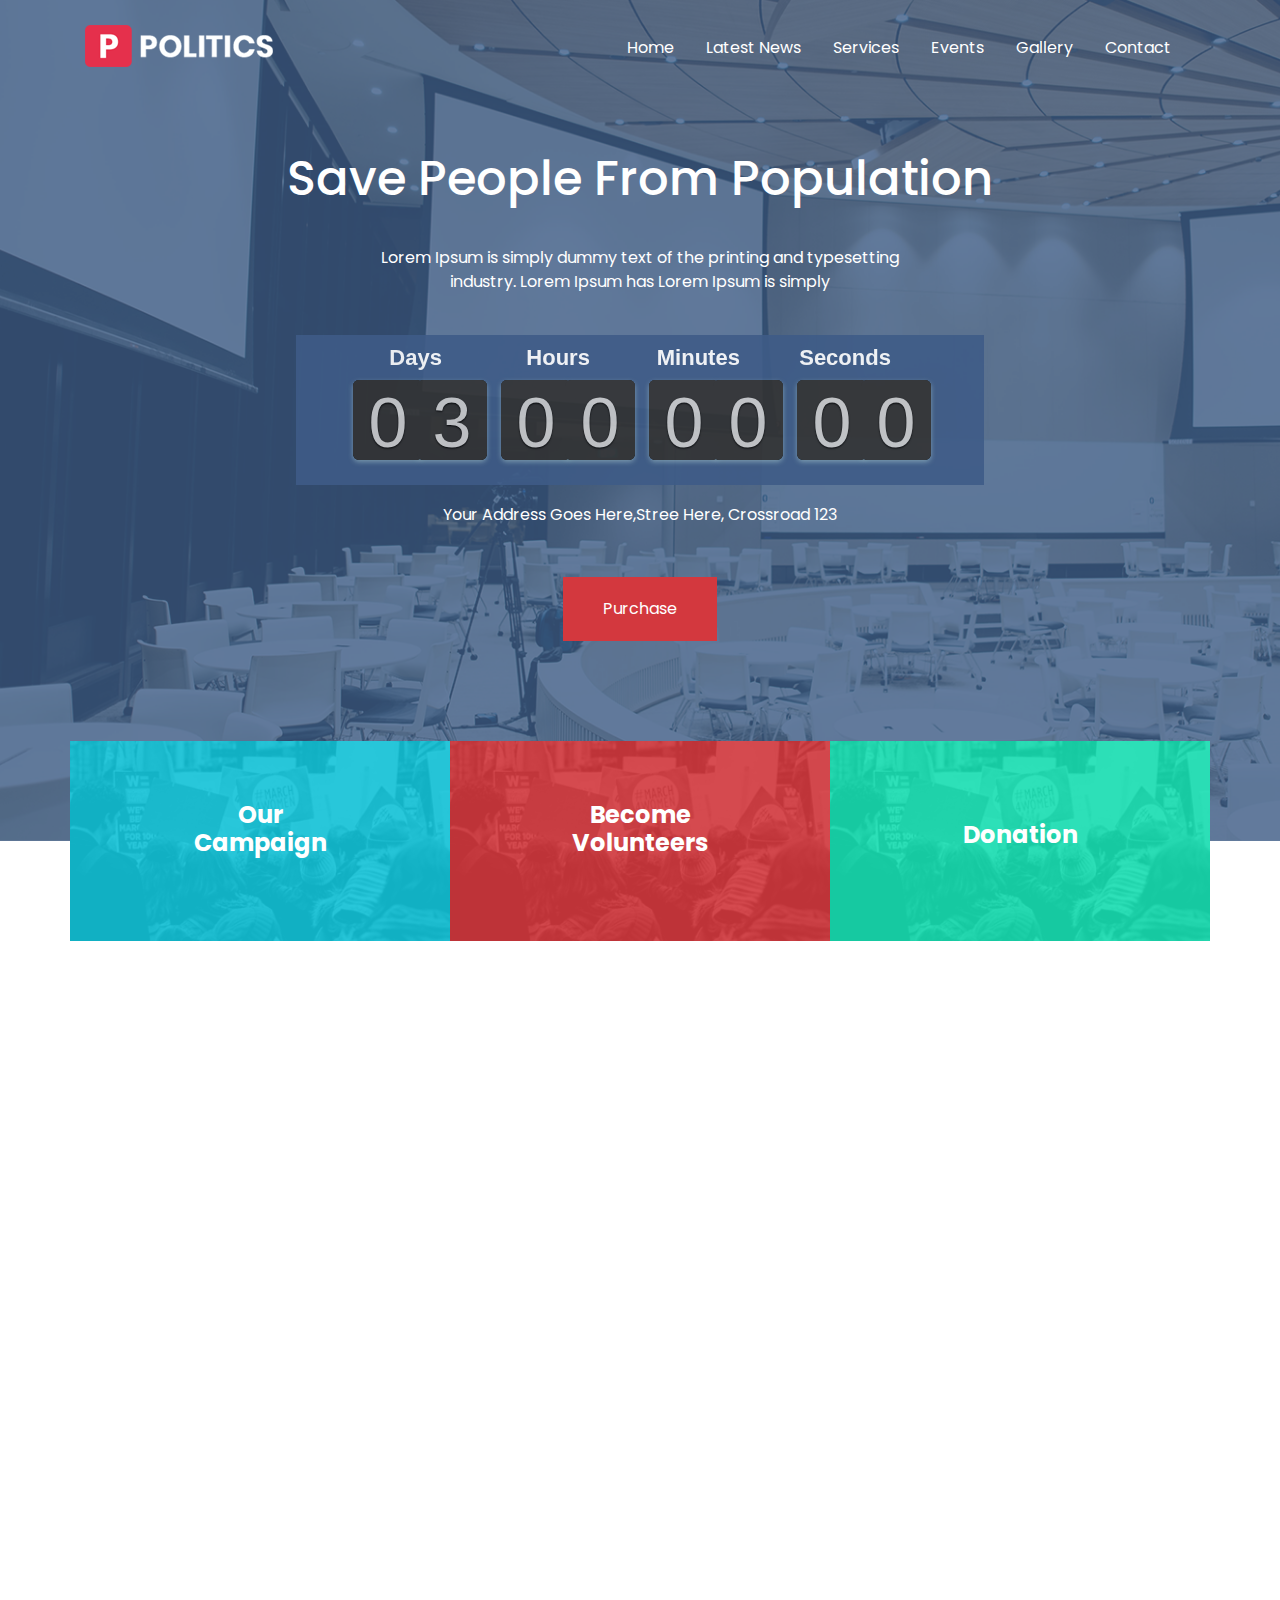
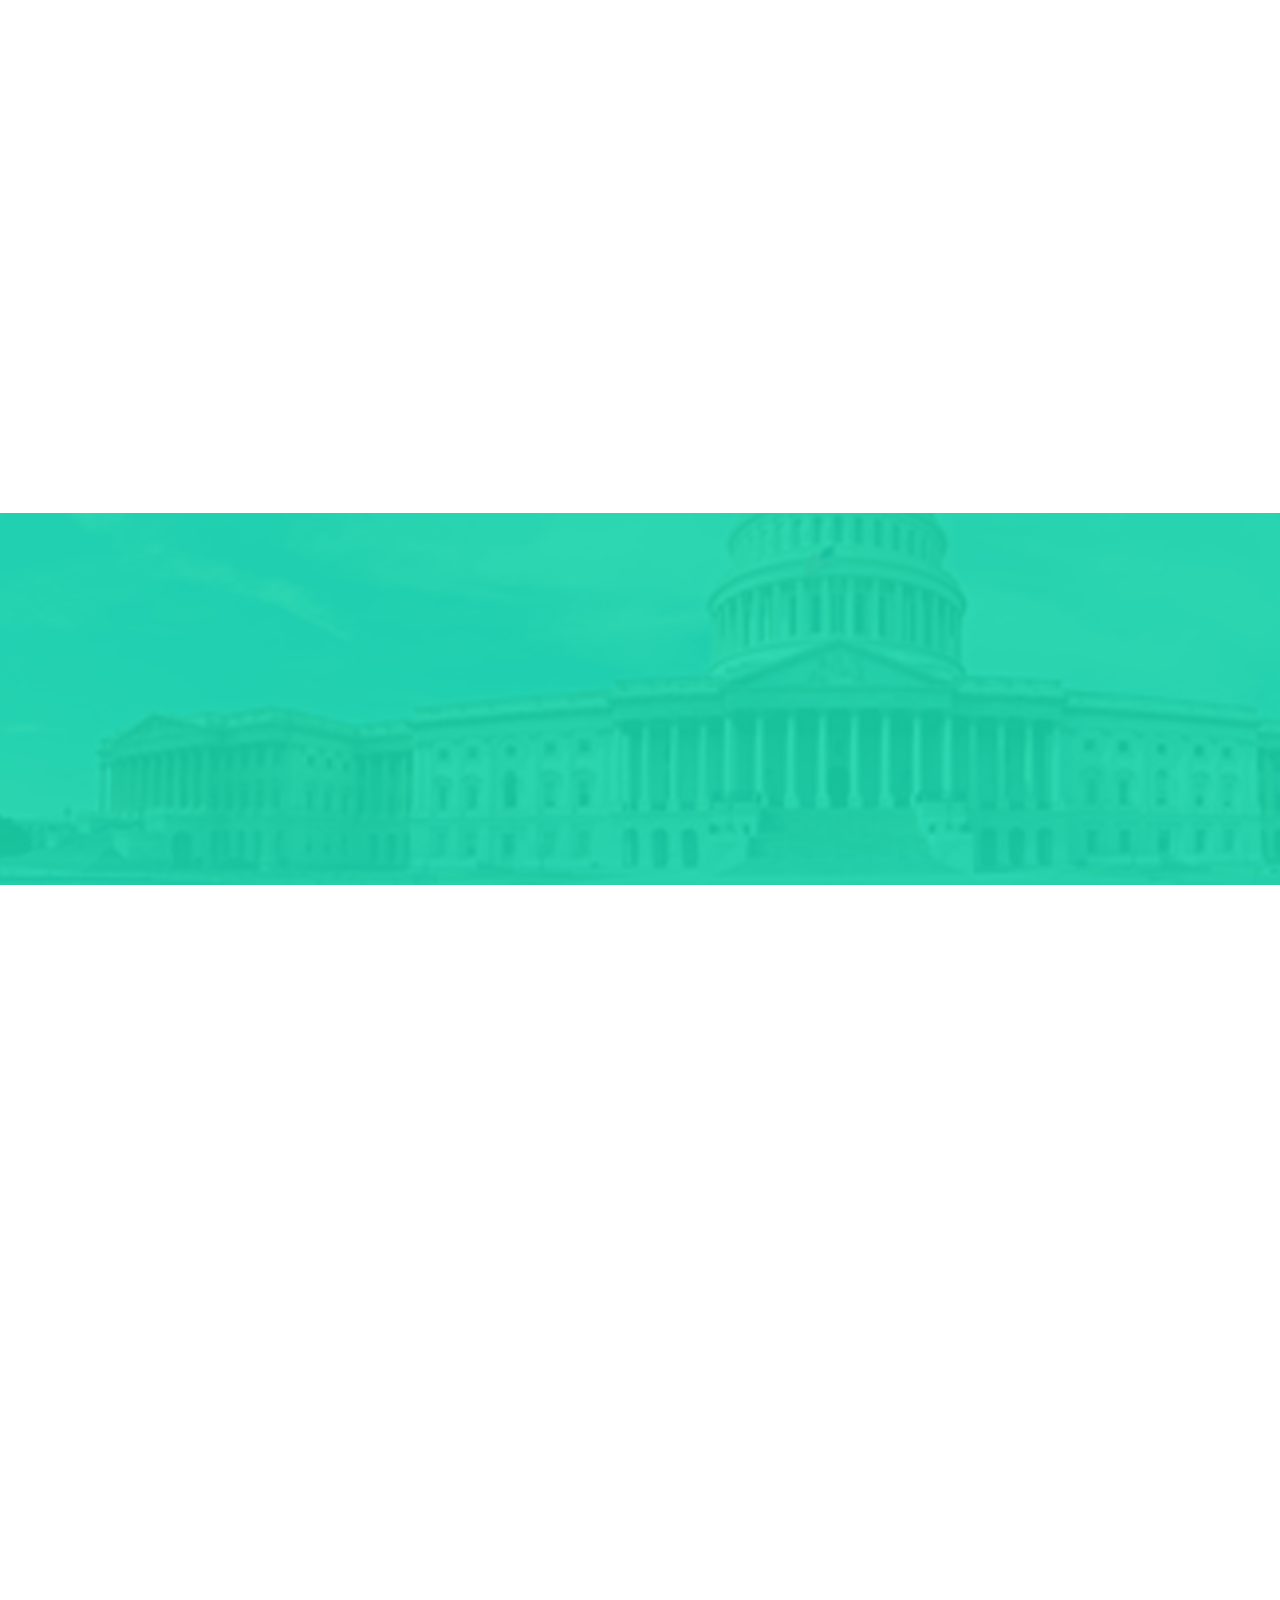
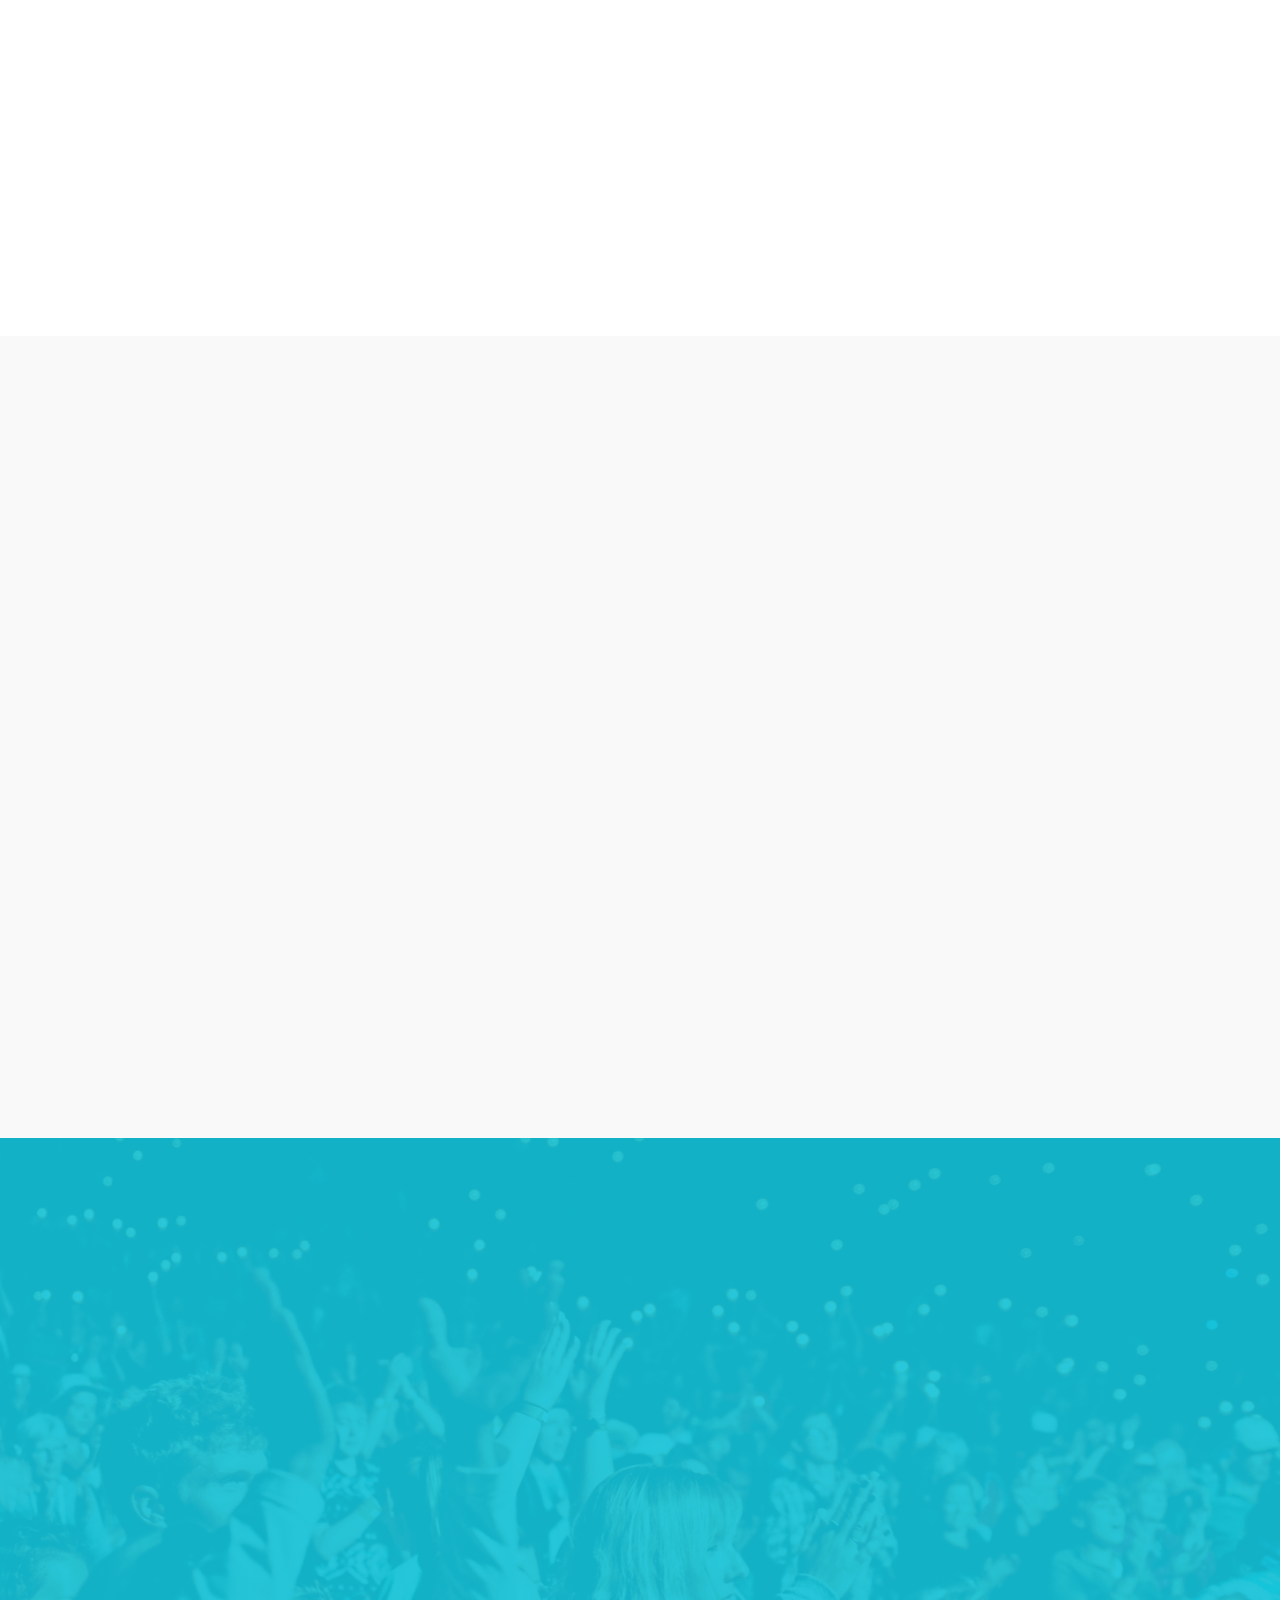
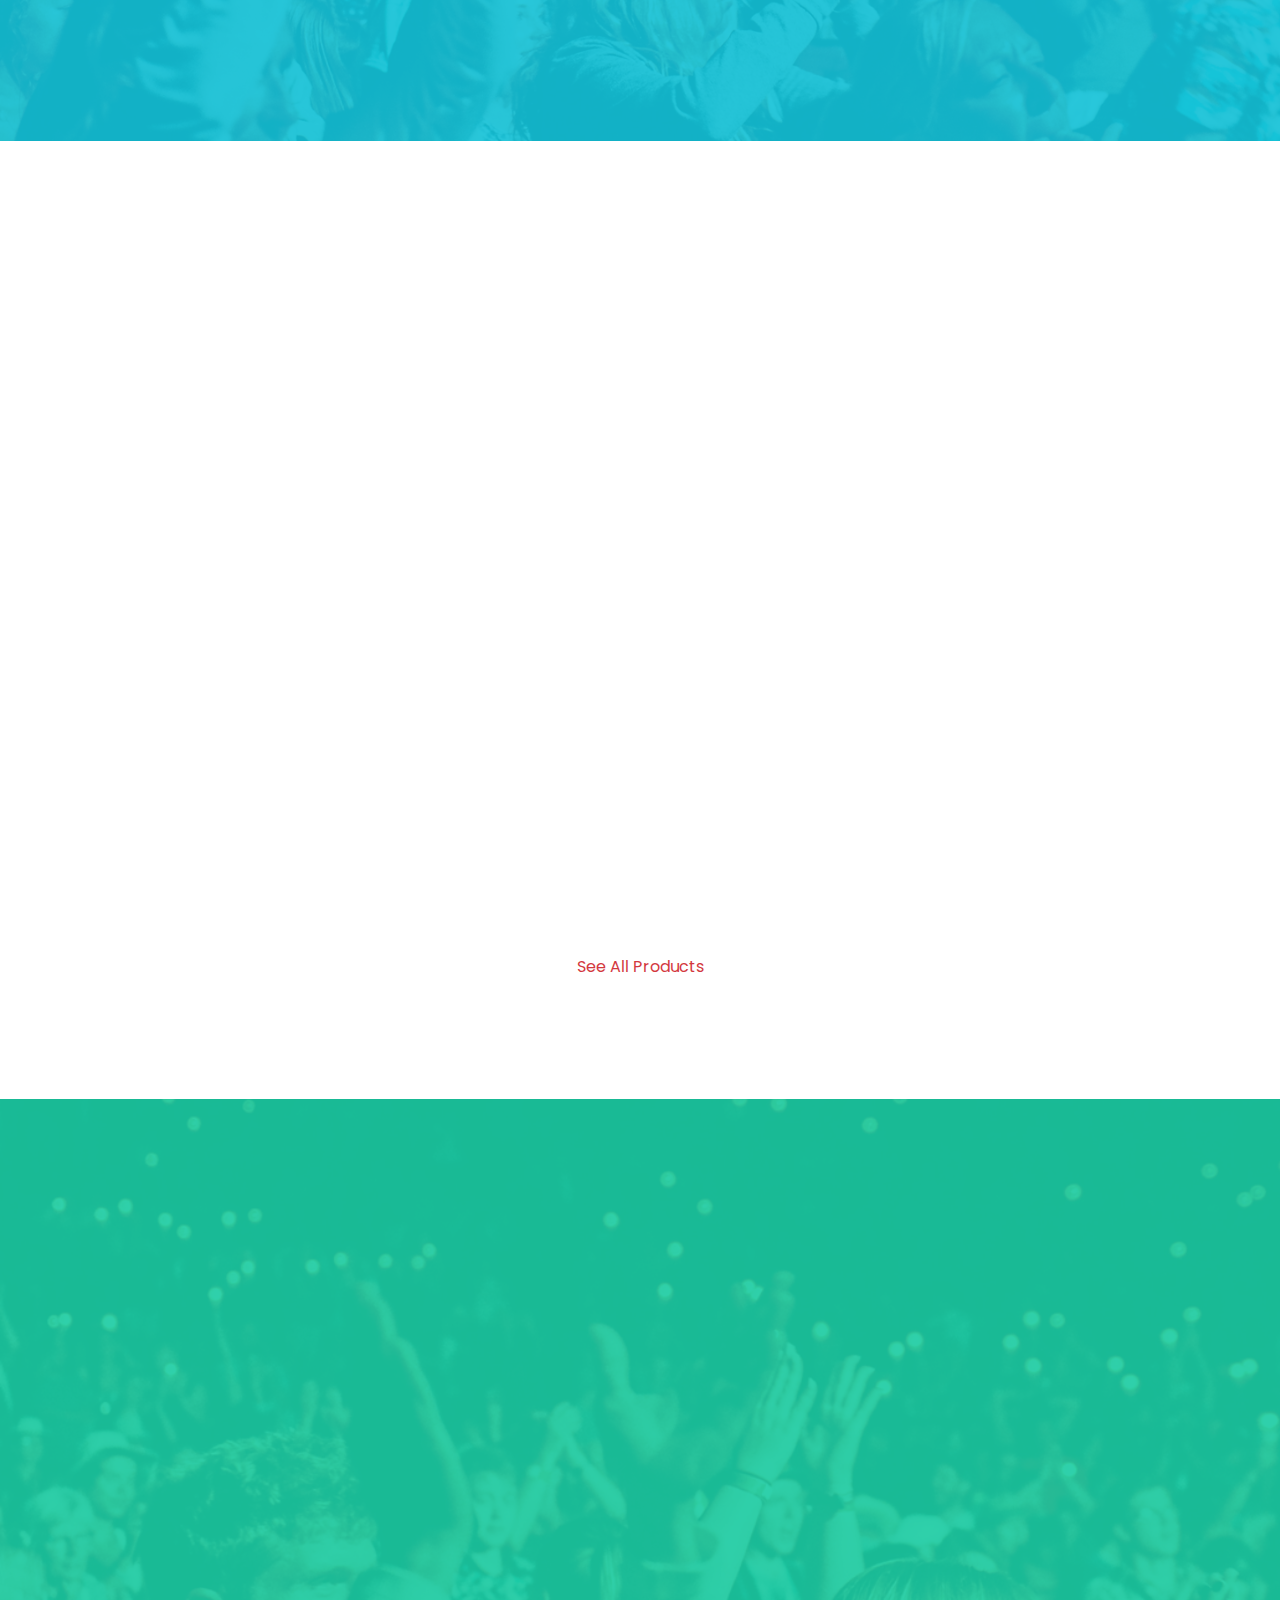
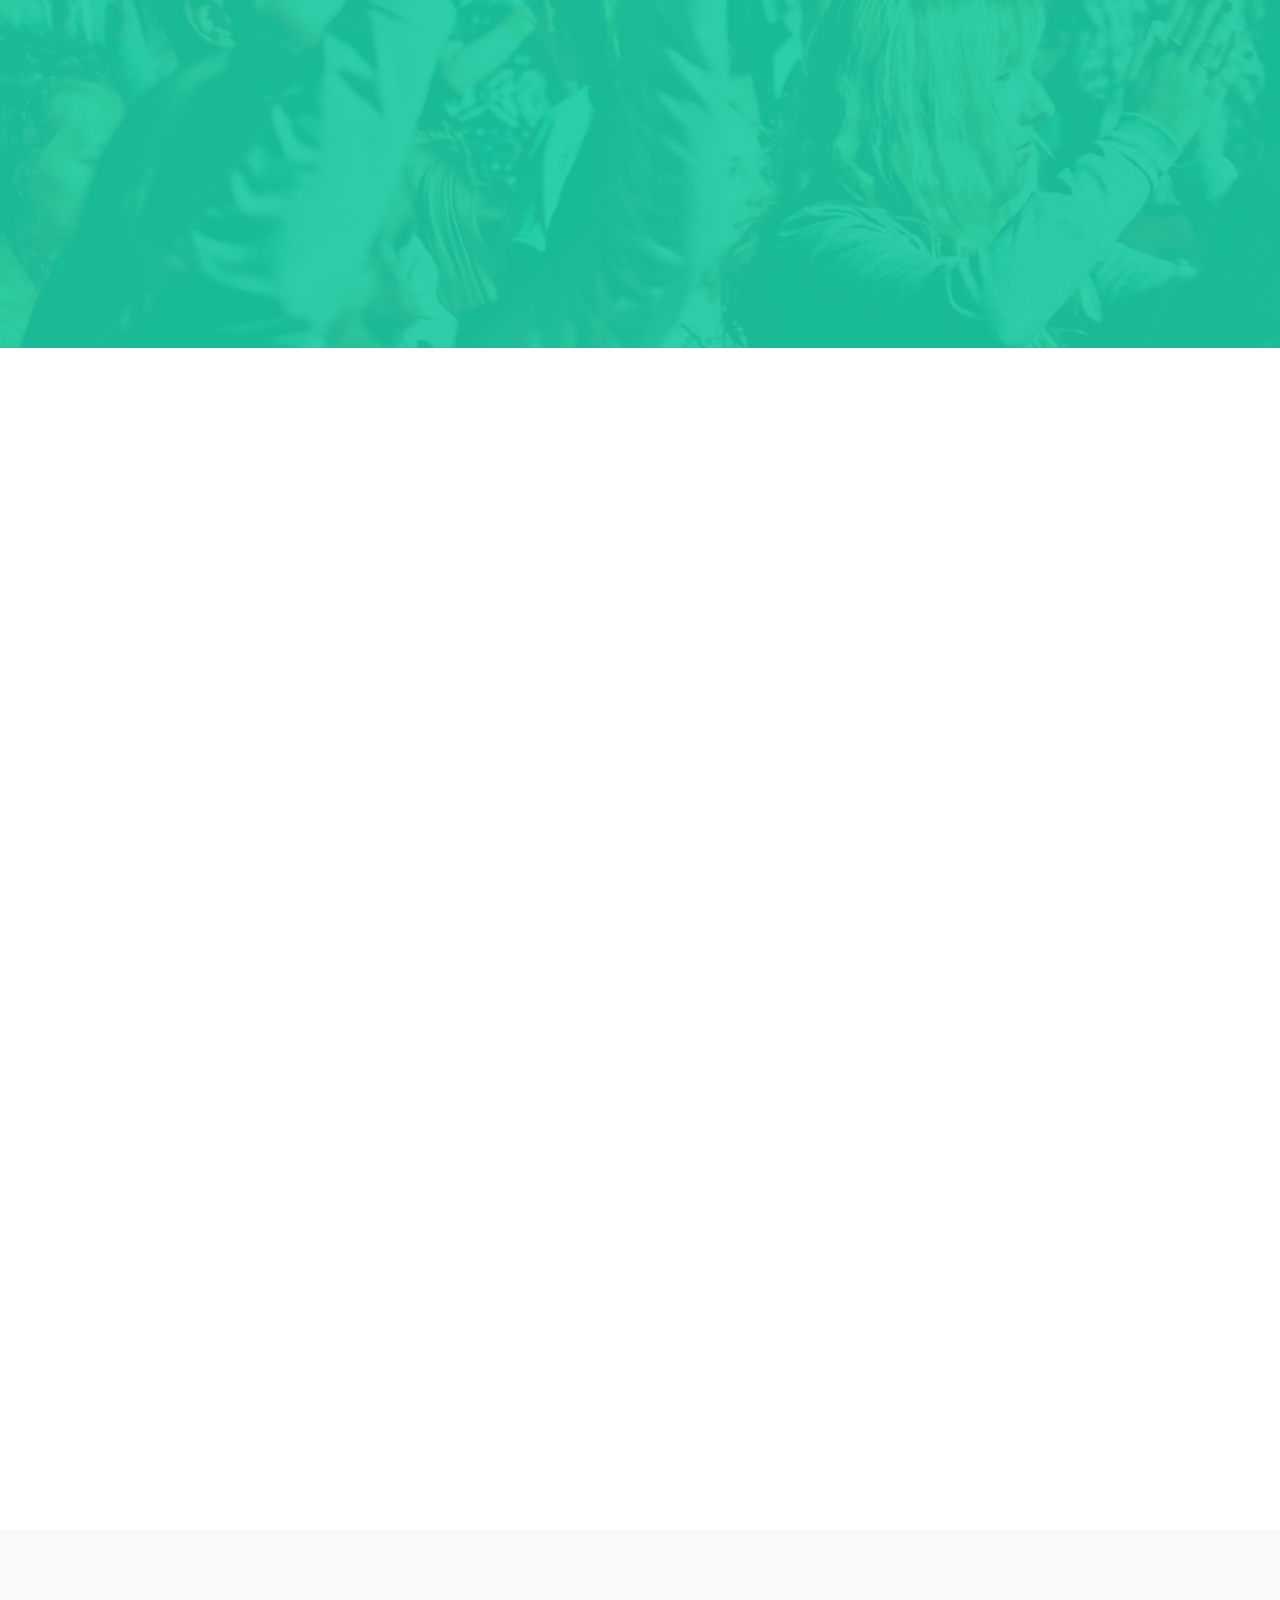
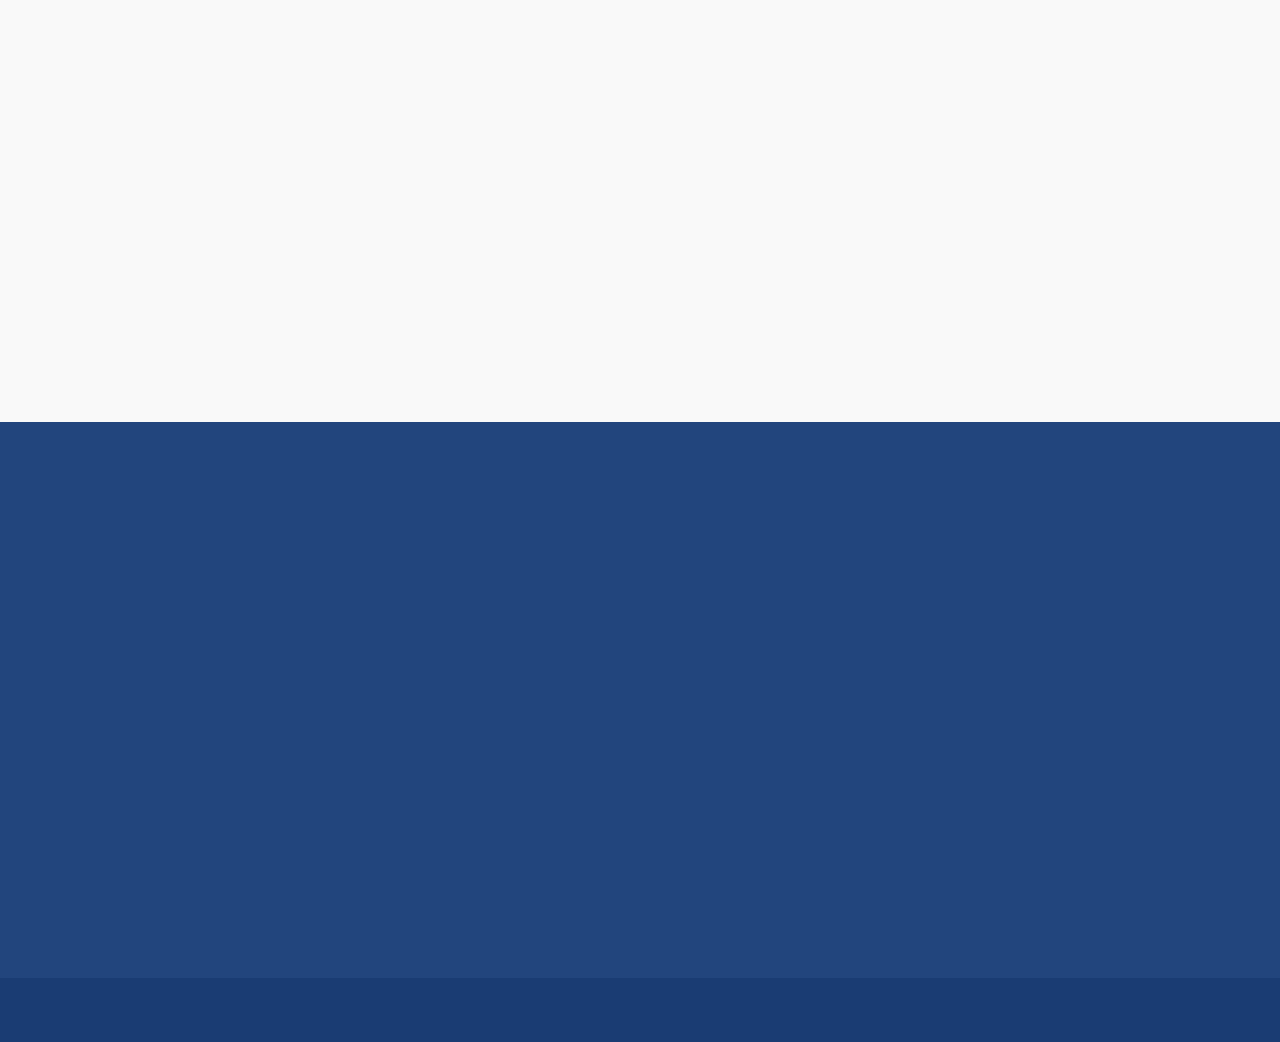
<file: index.html>
<!DOCTYPE HTML>
<html lang="zxx">
<head>
    <!-- Required meta tags -->
    <meta charset="utf-8">
    <meta name="description" content="">
    <meta name="keywords" content="HTML,CSS,JavaScript">
    <meta name="author" content="">
    <meta name="viewport" content="width=device-width, initial-scale=1, shrink-to-fit=no">
    <title>Politics</title>
    <link rel="shortcut icon" href="images/favicon-72x72.jpg" type="image/x-icon">
    <!-- Bootstrap Core CSS -->
    <link rel="stylesheet" href="css/bootstrap-grid.min.css">
    <link rel="stylesheet" href="css/bootstrap-reboot.min.css">
    <link rel="stylesheet" href="css/bootstrap.min.css">
    <!-- fontawesome.min.css -->
    <link rel="stylesheet" href="css/fontawesome.min.css">
    <link rel="stylesheet" href="css/magnific-popup.css">
    <link rel="stylesheet" href="css/animate.css">
    <link rel="stylesheet" href="css/jquery.lineProgressbar.min.css">
    <link rel="stylesheet" href="css/flipclock.css">
    <!-- style.css -->
    <link rel="stylesheet" href="css/style.css">
    <!-- responsive.css -->
    <link rel="stylesheet" href="css/responsive.css">
    <!-- HTML5 shim and Respond.js IE8 support of HTML5 elements and media queries -->
    <!-- WARNING: Respond.js doesn't work if you view the page via file:// -->
    <!--[if IE 9]>
        <script src="https://cdnjs.cloudflare.com/ajax/libs/html5shiv/3.7.3/html5shiv.min.js"></script>
        <script src="https://cdnjs.cloudflare.com/ajax/libs/respond.js/1.4.2/respond.min.js"></script>
	<![endif]-->
</head>
<body>
<!--===============================================
                    Start Header_Top
================================================-->
<section class="header_top sticky">
    <div class="container">
        <div class="row">
            <div class="col-2 col-lg-3">
                <div class="logo">
                    <figure>
                        <a class="navbar-brand" href="#"><img src="images/logo.png" alt="logo"></a>
                    </figure>
                </div>
            </div>
            <div class="col-10 col-lg-9">
                <nav class="navbar navbar-expand-lg navbar-light">
                    <button class="navbar-toggler" type="button" data-toggle="collapse" data-target="#navbarNav" aria-controls="navbarNav" aria-expanded="false" aria-label="Toggle navigation">
                        <span class="navbar-toggler-icon"></span>
                    </button>
                    <div class="collapse navbar-collapse " id="navbarNav">
                        <ul class="navbar-nav ml-auto">
                            <li class="nav-item">
                                <a class="nav-link" href="index.html">Home</a>
                            </li>
                            <li class="nav-item">
                                <a class="nav-link" href="#Latest">Latest News</a>
                            </li>
                            <li class="nav-item">
                                <a class="nav-link" href="#purches">Services</a>
                            </li>
                            <li class="nav-item">
                                <a class="nav-link" href="#event">Events</a>
                            </li>
                            <li class="nav-item">
                                <a class="nav-link" href="#Graphics_area">Gallery</a>
                            </li>
                            <li class="nav-item">
                                <a class="nav-link" href="#footer">Contact</a>
                            </li>
                        </ul>
                    </div><!-- [/End collapse] -->
                </nav><!-- [/End nav] -->
            </div>
        </div>
    </div>
</section><!-- [/End Header_Top] -->

<!--===============================================
                    Start Header
================================================-->
<header class="header">
    <div id="overlay-bg"></div>
    <div class="container">
        <div class="row">
            <div class="col- col-lg-12 text-center">
                <div class="Header_content  wow fadeInUp" data-wow-delay="0.5s">
                    <h3>Save People From Population</h3>
                    <p>Lorem Ipsum is simply dummy text of the printing and typesetting <br>industry. Lorem Ipsum has Lorem Ipsum is simply </p>
                    <div class="clock"></div>
                    <p class="gose">Your Address Goes Here,Stree Here, Crossroad 123</p>
                    <a href="#" class="button">Purchase</a>
                </div><!-- [/End Header_content] -->
            </div>
        </div>
    </div>
</header><!-- [/End header] -->
<!--===============================================
                    Start Hero_area
================================================-->
<section class="campaing_area">
    <div class="container">
        <div class="row">
            <div class="col- col-md-4 col-lg-4 wow fadeInUp" data-wow-delay="0.5s">
                <div class="campaing_content_one">
                    <div class="campaing_bg-one"></div>
                    <h3>Our <br>Campaign</h3>
                </div>
            </div>
            <div class="col- col-md-4 col-lg-4 wow fadeInUp" data-wow-delay="0.5s">
                <div class="campaing_content_one">
                    <div class="campaing_bg-two"></div>
                    <h3>Become <br>Volunteers</h3>
                </div>
            </div>
            <div class="col- col-md-4 col-lg-4 wow fadeInUp" data-wow-delay="0.5s">
                <div class="campaing_content_one ">
                    <div class="campaing_bg_three"></div>
                    <h3 class="about-donation">Donation</h3>
                </div>
            </div>
            <div class="col- col-md-6 col-lg-6 wow fadeInUp" data-wow-delay="0.5s">
                <div class="Mission_content">
                    <h5>Mission</h5>
                    <p>Lorem Ipsum is simply dummy text of the printing and <br>types etting industry. psum has been the industry'sh <br>standard dummy text.</p>
                </div>
            </div>
            <div class="col- col-md-6 col-lg-6 wow fadeInUp" data-wow-delay="0.5s">
                <div class="Mission_content_one">
                    <h5>Vision</h5>
                    <p>Lorem Ipsum is simply dummy text of the printing and <br>types etting industry. psum has been the industry'hi <br>standard dummy text ever since the 1500s, unknownai <br>printer took a galley of type . </p>
                </div>
            </div>
        </div>
    </div>
</section><!-- [/End campaing_area] -->
<!--===============================================
                    Start about_area
================================================-->
<section class="about_area">
    <div class="container">
        <div class="row">
            <div class="col- col-lg-12 text-center wow fadeInUp" data-wow-delay="0.5s">
                <div class="content_heading">
                    <h2>Politicial Biography</h2>
                    <p>Lorem Ipsum is simply dummy text of the printing and typesetting industry. Lorem Ipsum has <br> been the industry's standard dummy text ever since the 1500s,</p>
                </div>
            </div>
            <div class="col- col-md-6 col-lg-6 wow fadeInUp" data-wow-delay="0.5s">
                <div class="about_content">
                    <p>Lorem Ipsum is simply dummy text of the printing andnititypesetting industry. Lorem Ipsum has been the indust standard dummy text ever since the 1500s, when an fotisunknown printer took a galley of type anake a typese specimen book. It has survived typesetting, remaining stiiessentially unchanged. </p>
                    <p>It is a long established fact that a reader will be distracte by the readable content of a page when looking at
                        itscolayout.</p>
                    <a href="#" class="button">Learn More</a>
                </div><!-- [/End about_content] -->
            </div>
            <div class="col- col-md-6 col-lg-6 wow fadeInUp" data-wow-delay="0.5s">
                <figure>
                    <img src="images/about-img.png" alt="" class="img-fluid">
                </figure>
            </div>
        </div>
    </div>
</section><!-- [/End about_area] -->
<!--===============================================
                    Start statistics_area
================================================-->
<section class="statistics_area">
    <div class="statistics_overlay"></div>
    <div class="container">
        <div class="row">
            <div class="col-sm-6 col-md-6 col-lg-3 wow fadeInUp" data-wow-delay="0.5s">
                <div class="donet_content d-flex align-items-center">
                    <figure>
                        <img src="images/donet-1.png" alt="donet-1" class="img-fluid">
                    </figure>
                    <div class="count">
                        <span class="count">7890</span>
                        <p>Donation</p>
                    </div>
                </div>
            </div>
            <div class="col-sm-6 col-md-6 col-lg-3 wow fadeInUp" data-wow-delay="0.5s">
                <div class="donet_content d-flex align-items-center">
                    <figure>
                        <img src="images/donet-2.png" alt="donet-1" class="img-fluid">
                    </figure>
                    <div class="count">
                        <span class="count">7890</span>
                        <p>Members</p>
                    </div>
                </div>
            </div>
            <div class="col-sm-6 col-md-6 col-lg-3 wow fadeInUp" data-wow-delay="0.5s">
                <div class="donet_content d-flex align-items-center">
                    <figure>
                        <img src="images/donet-3.png" alt="donet-1" class="img-fluid">
                    </figure>
                    <div class="count">
                        <span class="count">5678</span>
                        <p>Speech</p>
                    </div>
                </div>
            </div>
            <div class="col-sm-6 col-md-6 col-lg-3 wow fadeInUp" data-wow-delay="0.5s">
                <div class="donet_content align-items-center d-flex">
                    <figure>
                        <img src="images/donet-4.png" alt="donet-1" class="img-fluid">
                    </figure>
                    <div class="count">
                        <span class="count">2345</span>
                        <p>Compaign</p>
                    </div>
                </div>
            </div>
        </div>
    </div>
</section><!-- [/End statistics_area] -->
<!--===============================================
                    Start Lates_compaign
================================================-->
<section class="Lates_compaign p-100" id='Latest'>
    <div class="container">
        <div class="row">
            <div class="col-lg-12 text-center wow fadeInUp" data-wow-delay="0.5s">
                <div class="content_heading">
                    <h2>Latest Camaign</h2>
                    <p>Lorem Ipsum is simply dummy text of the printing and typesetting industry. Lorem Ipsum has <br> been the industry's standard dummy text ever since the 1500s,</p>
                </div>
            </div>
            <div class="col-sm-12 col-lg-7 wow fadeInUp" data-wow-delay="0.5s">
                <div class="Latest_content">
                    <figure>
                        <img src="images/lates-img.png" alt="" class="img-fluid">
                    </figure>
                    <h2>Lorem Ipsum is simply dummy text of the printing and typesetting in dustry. </h2>
                    <ul>
                        <li><span><i class="fa fa-calendar"></i></span> 16 November 2017</li>
                        <li class="Comments_right"><span><i class="fa fa-heart"></i></span> 16 November 2017</li>
                        <li><span><i class="fa fa-comments"></i></span> 16 November 2017</li>
                    </ul>
                    <p>This year, in this election, we are called to reaffirm our values and our commitments, to hold them against a hard reality and see how we are <a href="#">Read More . . . . .</a></p>
                </div><!-- [/End Latest_content] -->
            </div>
            <div class="col-sm-12 col-lg-5 wow fadeInUp" data-wow-delay="0.5s">
                <div class="Latest_update float-left">
                    <figure>
                        <img src="images/lates-up.png" alt="" class="img-fluid">
                    </figure>
                    <div class="update_content">
                        <p>Lorem Ipsum is simply dummy text of the printing .</p>
                        <small> <span><i class="fa fa-calendar"></i></span> 02 March 2018</small>
                    </div>
                </div>
                <div class="Latest_update float-left">
                    <figure>
                        <img src="images/lates-up1.png" alt="" class="img-fluid">
                    </figure>
                    <div class="update_content">
                        <p>Lorem Ipsum is simply dummy text of the printing .</p>
                        <small> <span><i class="fa fa-calendar"></i></span> 02 March 2018</small>
                    </div>
                </div>
                <div class="Latest_update float-left">
                    <figure>
                        <img src="images/lates-up2.png" alt="" class="img-fluid">
                    </figure>
                    <div class="update_content">
                        <p>Lorem Ipsum is simply dummy text of the printing .</p>
                        <small> <span><i class="fa fa-calendar"></i></span> 02 March 2018</small>
                    </div>
                </div>
                <div class="Latest_update float-left">
                    <figure>
                        <img src="images/lates-up3.png" alt="" class="img-fluid">
                    </figure>
                    <div class="update_content">
                        <p>Lorem Ipsum is simply dummy text of the printing .</p>
                        <small> <span><i class="fa fa-calendar"></i></span> 02 March 2018</small>
                    </div>
                </div>
            </div><!--[/End col-]-->
        </div>
    </div>
</section><!-- [/End Lates_compaign] -->
<!--===============================================
                    Start Information_area
================================================-->
<section class="Information_area p-100">
    <div class="container">
        <div class="row">
            <div class="col-lg-12 text-center wow fadeInUp" data-wow-delay="0.5s">
                <div class="content_heading">
                    <h2>Important Information</h2>
                    <p>Lorem Ipsum is simply dummy text of the printing and typesetting industry. Lorem Ipsum has <br> been the industry's standard dummy text ever since the 1500s,</p>
                </div>
            </div>
            <div class="col-lg-6 wow fadeInUp" data-wow-delay="0.5s">
                <div class="according">
                    <div class="bg-one">
                        <input type="checkbox" name="myaccording" id="tabone">
                        <label for="tabone">Manifeston</label>
                        <div class="inside">
                            <p>Lorem Ipsum is simply dummy text of the printing and typesetting industry. Ipsum has beent industry's standard dummy text ever since the 150 <br> 0s, when unknown <a href="#"> Read More . . . . .</a></p>
                        </div>
                    </div>
                    <div class="bg-two">
                        <input type="checkbox" name="myaccording" id="tabtwo">
                        <label for="tabtwo">Issues</label>
                        <div class="inside">
                            <p>Lorem Ipsum is simply dummy text of the printing and typesetting industry. Ipsum has beent industry's standard dummy text ever since the 150 <br> 0s, when unknown <a href="#"> Read More . . . . .</a></p>
                        </div>
                    </div>
                    <div class="bg-three">
                        <input type="checkbox" name="myaccording" id="tabthree">
                        <label for="tabthree" class="three">Option</label>
                        <div class="inside">
                            <p>Lorem Ipsum is simply dummy text of the printing and typesetting industry. Ipsum has beent industry's standard dummy text ever since the 150 <br> 0s, when unknown <a href="#"> Read More . . . . .</a></p>
                        </div>
                    </div>
                </div><!-- [/End according] -->
            </div>
            <div class="col-lg-6 wow fadeInUp" data-wow-delay="0.5s">
                <div class="info">
                    <h2>Public Administration</h2>
                    <p>Lorem Ipsum is simply dummy text of the printing and typetting industry. Lorem Ipsum has been the industry's standard dummy text ever since the 1500s.</p>
                    <div id="demoprogressbar1"></div>
                </div>
                <div class="info">
                    <h2>Public Administration</h2>
                    <p>Lorem Ipsum is simply dummy text of the printing and typetting industry. Lorem Ipsum has been the industry's standard dummy text ever since the 1500s.</p>
                    <div id="demoprogressbar2"></div>
                </div>
            </div>
        </div>
    </div>
</section><!-- [/End Lates_compaign] -->
<!--===============================================
                    Start Donation_area
================================================-->
<section class="Donation_area p-100">
    <div class="Donation_overlay"></div>
    <div class="container">
        <div class="row">
            <div class="col-lg-12 text-center wow fadeInUp" data-wow-delay="0.5s">
                <div class="content_heading">
                    <h2>Donation</h2>
                    <p>Lorem Ipsum is simply dummy text of the printing and typesetting industry. Lorem Ipsum has <br> been the industry's standard dummy text ever since the 1500s,</p>
                </div>
            </div>
            <div class="col-md-12 col-lg-12 wow fadeInUp" data-wow-delay="0.5s">
                <div class="Donation_Content">
                    <label class="Donnet_check">100$
                        <input type="checkbox" checked="checked">
                        <span class="checkmark"></span>
                    </label>
                    <label class="Donnet_check">150$
                        <input type="checkbox">
                        <span class="checkmark"></span>
                    </label>
                    <label class="Donnet_check">200$
                        <input type="checkbox">
                        <span class="checkmark"></span>
                    </label>
                    <label class="Donnet_check">250$
                        <input type="checkbox">
                        <span class="checkmark"></span>
                    </label>
                    <label class="Donnet_check">300$
                        <input type="checkbox">
                        <span class="checkmark"></span>
                    </label>
                </div><!-- [/End Donation_Content] -->
                <button type="button" name="button" class="dbutton">donate</button>
            </div>
        </div>
    </div>
</section><!-- [/End Donation_area] -->
<!--===============================================
                    Start purchase_area
================================================-->
<section class="purchase_area p-100" id="purches">
    <div class="container">
        <div class="row">
            <div class="col-lg-12 text-center wow fadeInUp" data-wow-delay="0.5s">
                <div class="content_heading">
                    <h2>Purchase</h2>
                    <p>Lorem Ipsum is simply dummy text of the printing and typesetting industry. Lorem Ipsum has <br> been the industry's standard dummy text ever since the 1500s,</p>
                </div>
            </div>
            <div class="col-md-6 col-lg-4 text-center wow fadeInUp" data-wow-delay="0.5s">
                <div class="purchase_content">
                    <figure>
                        <img src="images/purchase-img.png" alt="purchase-img" class="img-fluid">
                    </figure>
                    <div class="purchase_details">
                        <a href="#">details</a>
                        <a href="#">purchase</a>
                    </div>
                </div><!-- [/End purchase_content] -->
            </div>
            <div class="col-md-6 col-lg-4 text-center wow fadeInUp" data-wow-delay="0.5s">
                <div class="purchase_content">
                    <figure>
                        <img src="images/purchase-img1.png" alt="purchase-img" class="img-fluid">
                    </figure>
                    <div class="purchase_details">
                        <a href="#">details</a>
                        <a href="#">purchase</a>
                    </div>
                </div><!-- [/End purchase_content] -->
            </div>
            <div class="col-md-6 col-lg-4 text-center wow fadeInUp" data-wow-delay="0.5s">
                <div class="purchase_content">
                    <figure>
                        <img src="images/purchase-img2.png" alt="purchase-img" class="img-fluid">
                    </figure>
                    <div class="purchase_details">
                        <a href="#">details</a>
                        <a href="#">purchase</a>
                    </div>
                </div><!-- [/End purchase_content] -->
            </div>
            <a href="#" class="button">See All Products</a>
        </div>
    </div>
</section><!-- [/End purchase_area] -->

<!--===============================================
                    Start Conference_area
================================================-->
<section class="Conference_area p-100" id="event">
    <div class="Conference_overlay"></div>
    <div class="container">
        <div class="row">
            <div class="col-md-12 col-lg-5 col-xl-5 wow fadeInUp" data-wow-delay="0.5s">
                <div class="Conference_Content">
                    <h2>Press Conference</h2>
                    <div class="Latest_update float-left">
                        <figure>
                            <img src="images/conference1.png" alt="" class="img-fluid">
                        </figure>
                        <div class="update_content">
                            <p>Lorem Ipsum is simply dummy text of the printing .</p>
                            <small> <span><i class="fa fa-calendar"></i></span> 02 March 2018</small>
                        </div>
                    </div>
                    <div class="Latest_update float-left">
                        <figure>
                            <img src="images/conference2.png" alt="" class="img-fluid">
                        </figure>
                        <div class="update_content">
                            <p>Lorem Ipsum is simply dummy text of the printing .</p>
                            <small> <span><i class="fa fa-calendar"></i></span> 02 March 2018</small>
                        </div>
                    </div>
                    <div class="Latest_update float-left">
                        <figure>
                            <img src="images/lates-up.png" alt="" class="img-fluid">
                        </figure>
                        <div class="update_content">
                            <p>Lorem Ipsum is simply dummy text of the printing .</p>
                            <small> <span><i class="fa fa-calendar"></i></span> 02 March 2018</small>
                        </div>
                    </div>
                    <a href="#">view more.....</a>
                </div><!-- [/End Conference_Content] -->
            </div>
            <div class="col-md-12 col-lg-7 col-xl-7 wow fadeInUp" data-wow-delay="0.5s">
                <div class="tweet_content">
                    <h2>Tweets by the Spokesman</h2>
                    <div class="tweet_update float-left">
                        <figure>
                            <img src="images/tweet-img.png" alt="" class="img-fluid">
                        </figure>
                        <p>MoboApp@washi 12 May 2018 Check out 'Mobo App- Mobile App PSD Landing' on #EnvatoMarket by @washi_mazumder#themeforest https://themeforest.net/item/mobo-app-app-landing-psd-template/20962201</p>
                    </div><!-- [/End tweet_update] -->
                    <div class="tweet_update float-left">
                        <figure>
                            <img src="images/tweet-img.png" alt="" class="img-fluid">
                        </figure>
                        <p>MoboApp@washi 12 May 2018 Check out 'Mobo App- Mobile App PSD Landing' on #EnvatoMarket by @washi_mazumder#themeforest https://themeforest.net/item/mobo-app-app-landing-psd-template/20962201</p>
                    </div>
                    <a href="#">view more.....</a>
                </div><!-- [/End tweet_content] -->
            </div>
        </div>
    </div>
</section><!-- [/End Conference_area] -->

<!--===============================================
                    Start Graphics_area
================================================-->
<section class="p-100" id="Graphics_area">
    <div class="container p-0">
        <div class="row no-gutters mb-0 wow fadeInUp" data-wow-delay="0.5s">
            <div class="col-lg-12 col-xl-12 text-center wow fadeInUp" data-wow-delay="0.5s">
                <div class="content_heading">
                    <h2>Awesome Gallery</h2>
                    <p>Lorem Ipsum is simply dummy text of the printing and typesetting industry. Lorem Ipsum has <br> been the industry's standard dummy text ever since the 1500s,</p>
                </div>
            </div>
            <div class="col-lg-12 col-xl-12 text-center wow fadeInUp" data-wow-delay="0.5s">
                <div class="portfolio_menu">
                    <button data-filter="*" class="active">all</button>
                    <button data-filter=".Family">Family -</button>
                    <button data-filter=".Program">Program -</button>
                    <button data-filter=".Meeting">Meeting -</button>
                    <button data-filter=".Education">Education</button>
                </div><!-- [/End portfolio_menu] -->
            </div>
            <div class="col-sm-6 col-lg-4 col-xl-4 grid">
                <!-- [/Start graphics_content] -->
                <div class="graphics_content grid-item Meeting ">
                    <figure>
                        <img src="images/portfolio1.png" alt="work">
                    </figure>
                    <div class="overlay_area">
                        <a class="gallery-item" href="images/portfolio1.png"><i class="fas fa-search-plus"></i></a>
                    </div>
                </div><!-- [/End graphics_content] -->
            </div>
            <div class="col-sm-6 col-md-6 col-lg-4 col-xl-4 grid">
                <!-- [/Start graphics_content] -->
                <div class="graphics_content grid-item Family">
                    <figure>
                        <img src="images/portfolio2.png" alt="work">
                    </figure>
                    <div class="overlay_area">
                        <a class="gallery-item" href="images/portfolio2.png"><i class="fas fa-search-plus"></i></a>
                    </div>
                </div><!-- [/End graphics_content] -->
            </div>
            <div class="col-sm-6 col-md-6 col-lg-4 col-xl-4 grid">
                <!-- [/Start graphics_content] -->
                <div class=" graphics_content grid-item Meeting">
                    <figure>
                        <img src="images/portfolio3.png" alt="work">
                    </figure>
                    <div class="overlay_area">
                        <a class="gallery-item" href="images/portfolio3.png"><i class="fas fa-search-plus"></i></a>
                    </div>
                </div><!-- [/End graphics_content] -->
            </div>
            <div class="col-sm-6 col-md-6 col-lg-4 col-xl-4 grid">
                <!-- [/Start graphics_content] -->
                <div class="graphics_content grid-item Program">
                    <figure>
                        <img src="images/portfolio4.png" alt="work">
                    </figure>
                    <div class="overlay_area">
                        <a class="gallery-item" href="images/portfolio4.png"><i class="fas fa-search-plus"></i></a>
                    </div>
                </div><!-- [/End graphics_content] -->
            </div>
            <div class="col-sm-6 col-lg-4 col-xl-4 grid">
                <!-- [/Start graphics_content] -->
                <div class="graphics_content grid-item">
                    <figure>
                        <img src="images/portfolio1.png" alt="work">
                    </figure>
                    <div class="overlay_area">
                        <a class="gallery-item" href="images/portfolio1.png"><i class="fas fa-search-plus"></i></a>
                    </div>
                </div><!-- [/End graphics_content] -->
            </div>
            <div class="col-sm-6 col-lg-4 col-xl-4 grid">
                <!-- [/Start graphics_content] -->
                <div class="graphics_content grid-item Education">
                    <figure>
                        <img src="images/portfolio5.png" alt="work">
                    </figure>
                    <div class="overlay_area">
                        <a class="gallery-item" href="images/portfolio5.png"><i class="fas fa-search-plus"></i></a>
                    </div>
                </div><!-- [/End graphics_content] -->
            </div>
        </div>
    </div>
</section><!-- [/End Graphics_area] -->
<!--===============================================
                    Start Newsletter_area
================================================-->
<section class="Newsletter_area p-100">
    <div class="container">
        <div class="row">
            <div class="col-lg-12 col-xl-12 text-center wow fadeInUp" data-wow-delay="0.5s">
                <div class="content_heading">
                    <h2>Newsletter</h2>
                    <p>Lorem Ipsum is simply dummy text of the printing and typesetting industry. Lorem Ipsum has <br> been the industry's standard dummy text ever since the 1500s,</p>
                </div>
            </div>
            <div class="col- col-lg-12 col-xl-12 text-center wow fadeInUp" data-wow-delay="0.5s">
                <div class="submit">
                    <input type="email" name="" value="" placeholder="Your email">
                    <button type="button" name="button">Subscribe</button>
                </div>
            </div>
        </div>
    </div>
</section><!-- [/End Newsletter_area] -->
<!--===============================================
                    Start footer_area
================================================-->
<footer class="footer_area p-100" id='footer'>
    <div class="container">
        <div class="row wow fadeInUp" data-wow-delay="0.5s">
            <div class="col- col-md-6 col-lg-3 col-xl-3">
                <!-- [/Start footer_about] -->
                <div class="footer_about">
                    <h5 class="footer-head">About</h5>
                    <p>Quickly enhance worldwide strategic theme areas wi accurate outsourcing. Sytik egistically create value is added ebusiness.outso iste iicingebusiness.</p>
                    <div class="social_link">
                        <ul>
                            <li><a href="" class="facebook"><i class="fab fa-facebook-f"></i></a></li>
                            <li><a href="" class="twitter"><i class="fab fa-twitter"></i></a></li>
                            <li><a href="" class="google"><i class="fab fa-google-plus-g"></i></a></li>
                            <li><a href="" class="linkedin"><i class="fab fa-linkedin-in"></i></a></li>
                        </ul>
                    </div><!-- [/End social_link] -->
                </div><!-- [/End footer_about] -->
            </div>
            <div class="col- col-md-6 col-lg-3 col-xl-3 text-white wow fadeInUp" data-wow-duration="2s" data-wow-delay=".5s">
                <div class="Quick_link">
                    <h5 class="footer-head">Quick Links</h5>
                    <ul>
                        <li><a href=""><i class="fas fa-angle-double-right"></i> lorem</a></li>
                        <li><a href=""><i class="fas fa-angle-double-right"></i> Home</a></li>
                        <li><a href=""><i class="fas fa-angle-double-right"></i> Faq</a></li>
                        <li><a href=""><i class="fas fa-angle-double-right"></i> Events</a></li>
                        <li><a href=""><i class="fas fa-angle-double-right"></i> Issues</a></li>
                        <li><a href=""><i class="fas fa-angle-double-right"></i> Latest News</a></li>
                        <li><a href=""><i class="fas fa-angle-double-right"></i> Blog</a></li>
                        <li><a href=""><i class="fas fa-angle-double-right"></i> Gallery</a></li>
                        <li><a href=""><i class="fas fa-angle-double-right"></i> Speech</a></li>
                        <li><a href=""><i class="fas fa-angle-double-right"></i> Call To Action</a></li>
                        <li><a href=""><i class="fas fa-angle-double-right"></i> Donate</a></li>
                        <li><a href=""><i class="fas fa-angle-double-right"></i> Volunter</a></li>
                    </ul>
                </div><!-- [/End Quick_link] -->
            </div>
            <div class="col- col-sm-6 col-lg-3 col-xl-3">
                <div class="contact">
                    <h5 class="footer-head">Contact</h5>
                    <p><strong>Address</strong>- 123 Fake Street London 12358</p>
                    <p><strong>Phone</strong> - 123-1234-12345, 231-1234-12345</p>
                    <p><strong>Fax</strong>- 11 22 33 44 55 <br>33 44 55 66 77</p>
                    <p><strong>Email</strong>- Youremail7@gmail.com Youremail7@gmail.com</p>
                </div><!-- [/End contact] -->
            </div>
            <div class="col- col-sm-6 col-lg-3 col-xl-3">
                <div class="instagram_feed">
                    <h5 class="footer-head">Instagram</h5>
                    <a href=""><img src="images/ins-img.png" alt="" class="img-fluid"></a>
                    <a href=""><img src="images/ins-img.png" alt="" class="img-fluid"></a>
                    <a href=""><img src="images/ins-img.png" alt="" class="img-fluid"></a>
                    <a href=""><img src="images/ins-img.png" alt="" class="img-fluid"></a>
                </div><!-- [/End instagram_feed] -->
            </div>
        </div>
    </div>
</footer><!-- [/End footer_area] -->
<!--===============================================
                    Start footer_bottom
================================================-->
<footer class="footer_bottom">
    <div class="container">
        <div class="row">
            <div class="col- col-lg-12 text-center wow fadeInUp" data-wow-delay="0.5s">
                <p>Copyright&copy; Politic <script>var year = new Date()</script>.All right reserved.Created by Washi Mazumder</p>
            </div>
        </div>
    </div>
</footer><!-- [/End footer_bottom] -->

<!--All JavaScript Plugin-->
<script src="js/jquery-3.3.1.min.js"></script>
<script src="js/waypoint.js"></script>
<script src="js/popper.min.js"></script>
<script src="js/bootstrap.min.js"></script>
<script src="js/jquery.counterup.min.js"></script>
<script src="js/flipclock.min.js"></script>
<script src="js/fontawesome-all.js"></script>
<script src="js/jquery.magnific-popup.min.js"></script>
<script src="js/isotope.pkgd.min.js"></script>
<script src="js/wow.min.js"></script> 
<script src="js/jquery.lineProgressbar.js"></script> 
<script src="js/smooth-scroll.min.js"></script>
<!-- main.js -->
<script src="js/main.js"></script>
</body>
</html>
</file>
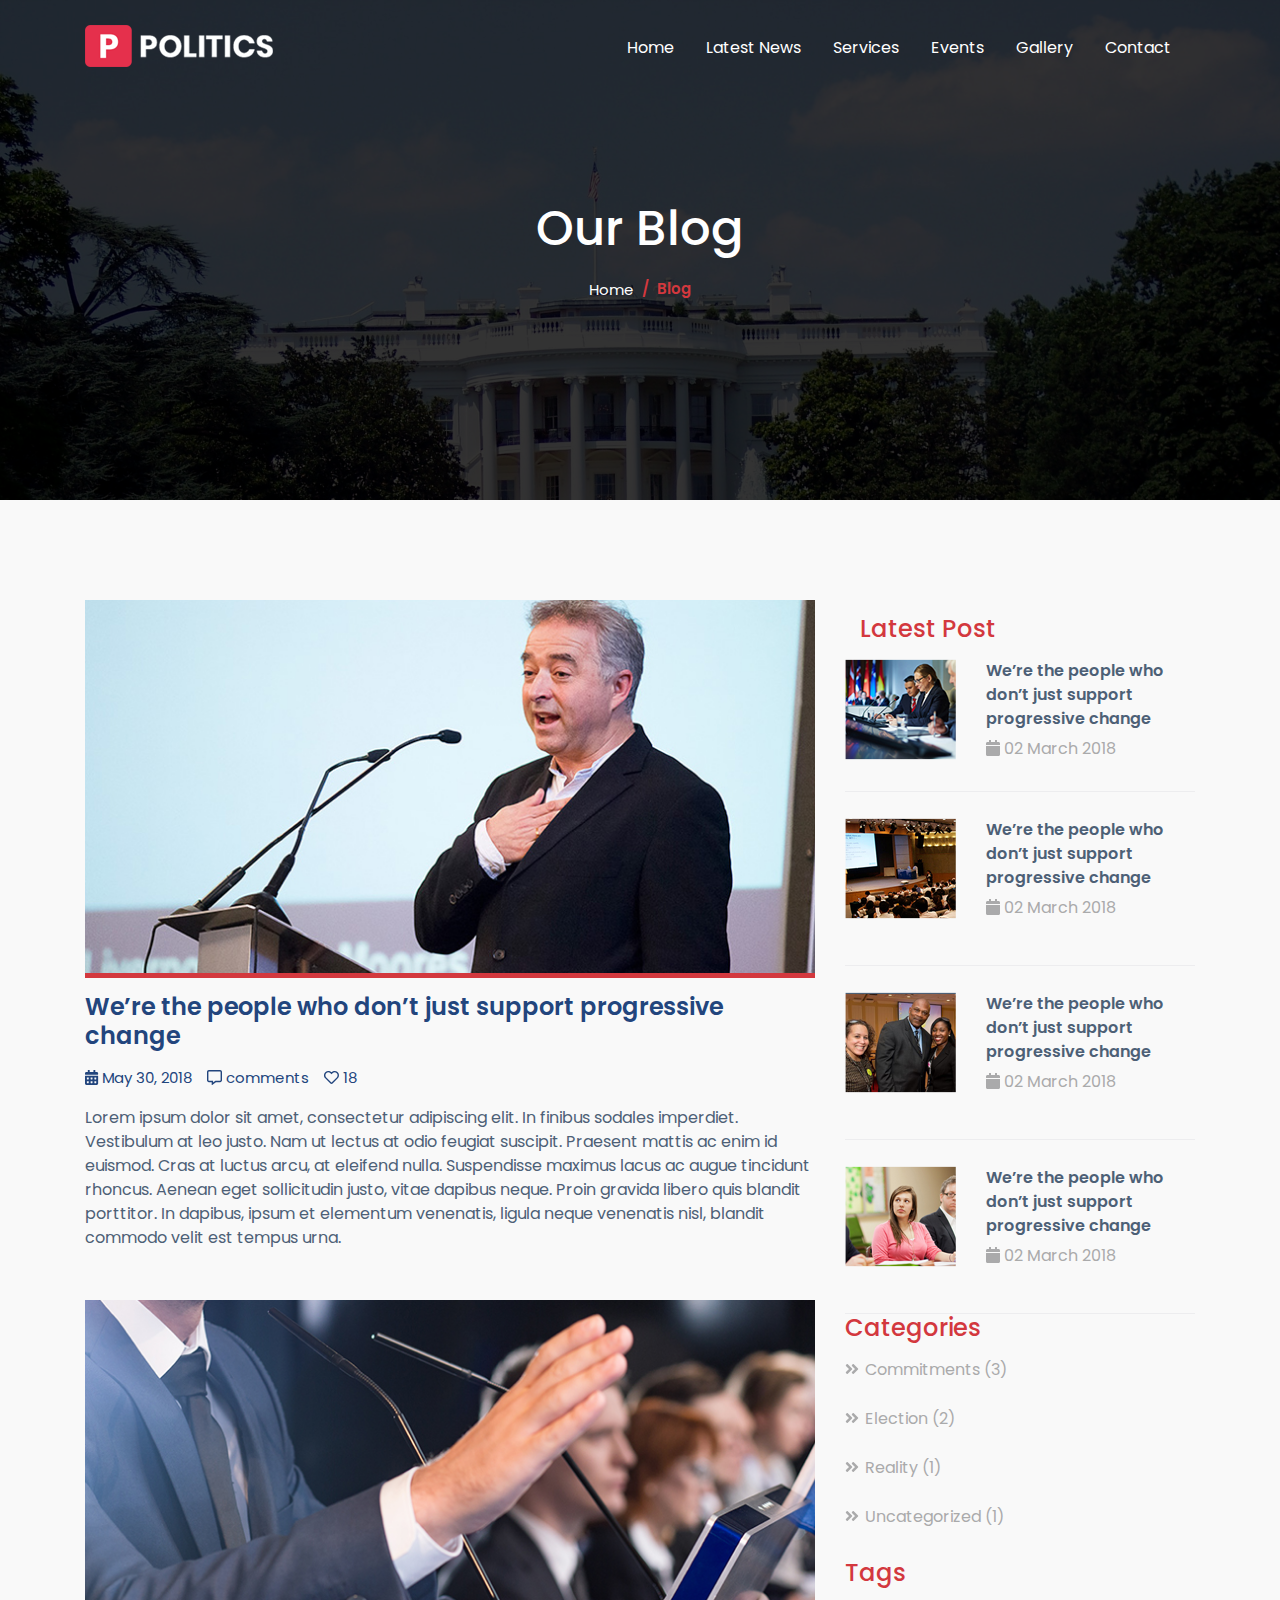
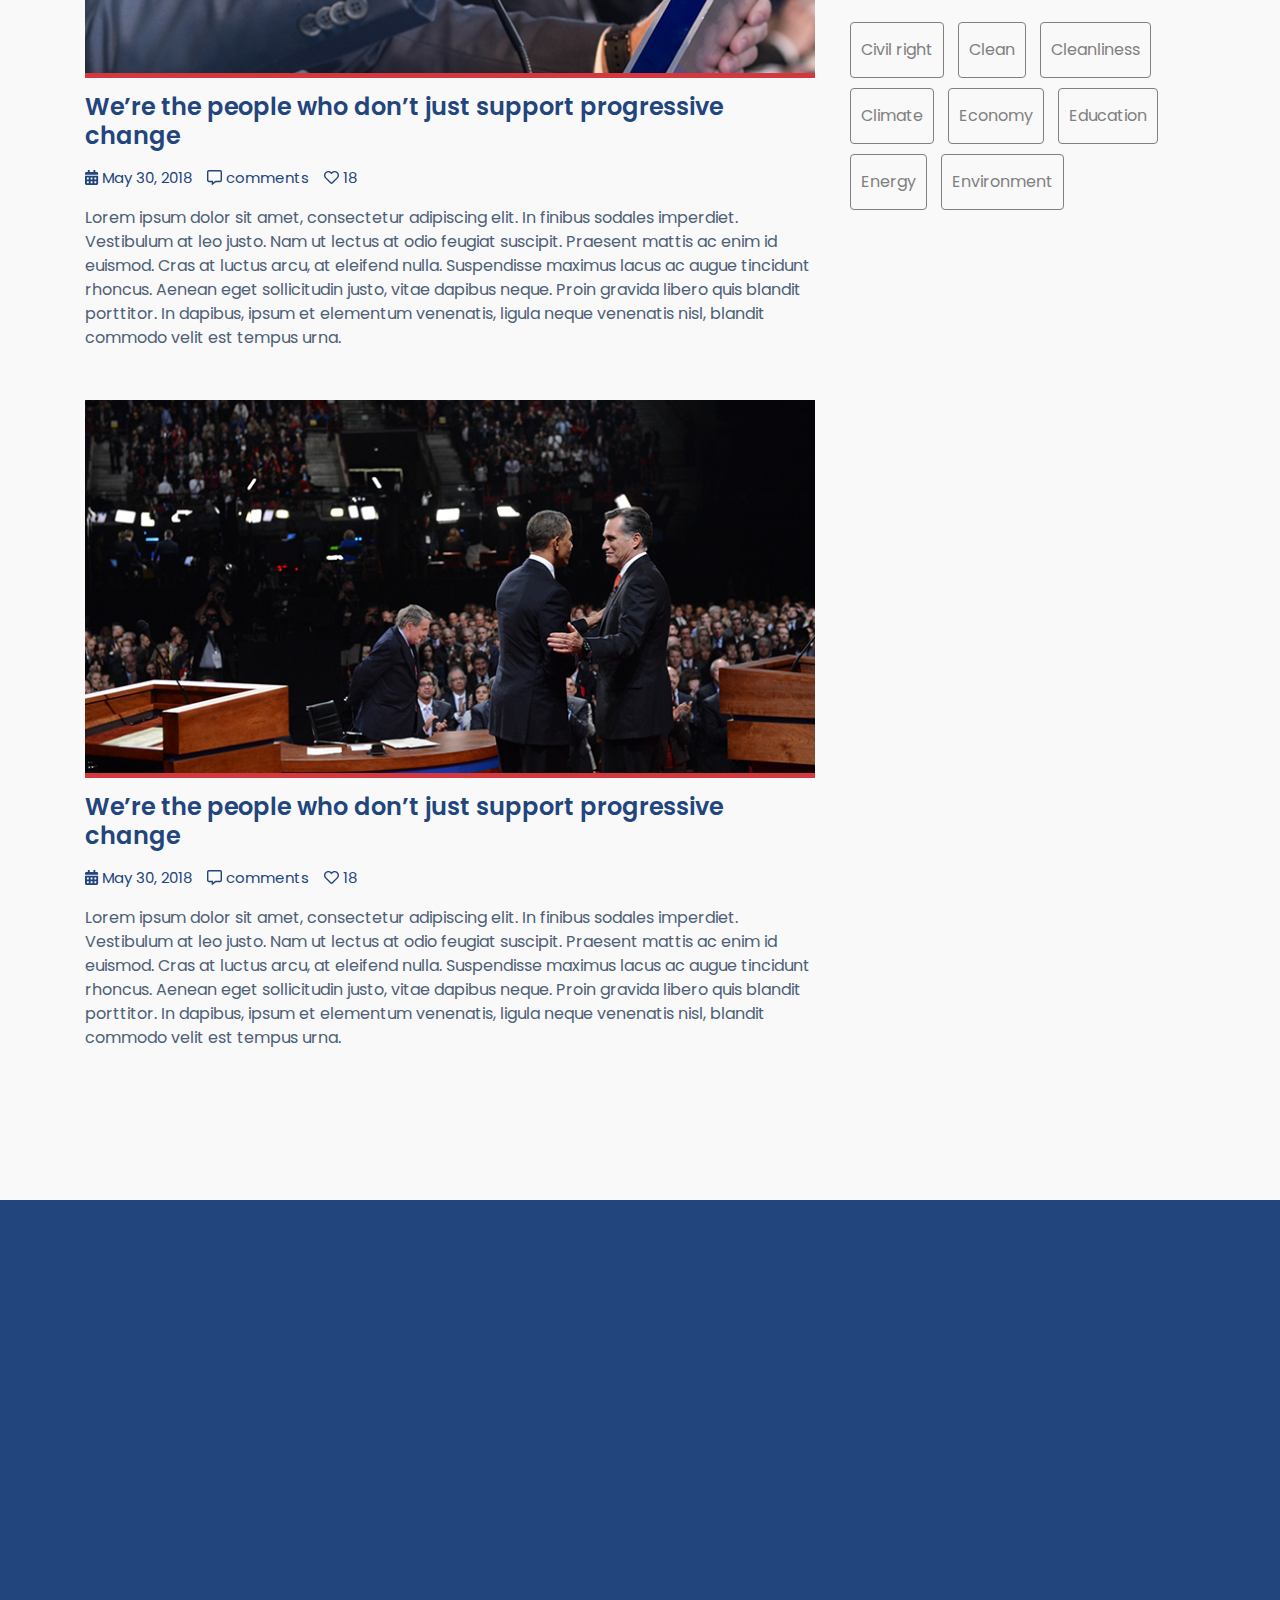
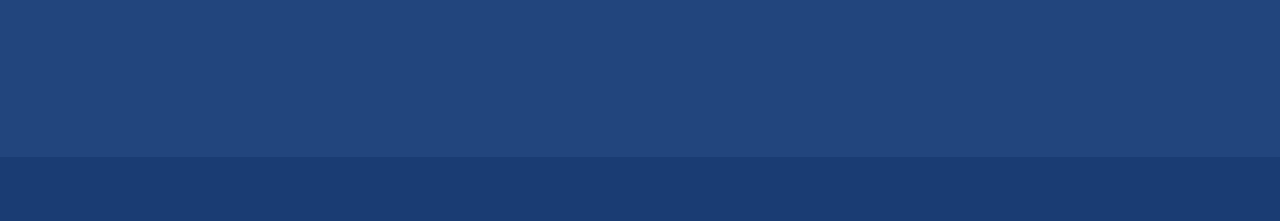
<file: blog.html>
<!DOCTYPE HTML>
<html lang="zxx">
<head>
    <!-- Required meta tags -->
    <meta charset="utf-8">
    <meta name="description" content="">
    <meta name="keywords" content="HTML,CSS,JavaScript">
    <meta name="author" content="">
    <meta name="viewport" content="width=device-width, initial-scale=1, shrink-to-fit=no">
    <title>Blog</title>
    <link rel="shortcut icon" href="images/favicon-72x72.jpg" type="image/x-icon">
    <!-- Bootstrap Core CSS -->
    <link rel="stylesheet" href="css/bootstrap-grid.min.css">
    <link rel="stylesheet" href="css/bootstrap-reboot.min.css">
    <link rel="stylesheet" href="css/bootstrap.min.css">
    <!-- fontawesome.min.css -->
    <link rel="stylesheet" href="css/fontawesome.min.css">
    <link rel="stylesheet" href="css/magnific-popup.css">
    <link rel="stylesheet" href="css/animate.css">
    <link rel="stylesheet" href="css/jquery.lineProgressbar.min.css">
    <link rel="stylesheet" href="css/flipclock.css">
    <!-- style.css -->
    <link rel="stylesheet" href="css/style.css">
    <!-- responsive.css -->
    <link rel="stylesheet" href="css/responsive.css">
    <!-- HTML5 shim and Respond.js IE8 support of HTML5 elements and media queries -->
    <!-- WARNING: Respond.js doesn't work if you view the page via file:// -->
    <!--[if IE 9]>
        <script src="https://cdnjs.cloudflare.com/ajax/libs/html5shiv/3.7.3/html5shiv.min.js"></script>
        <script src="https://cdnjs.cloudflare.com/ajax/libs/respond.js/1.4.2/respond.min.js"></script>
	<![endif]-->
</head>
<body>
<!--===============================================
                    Start Header_Top
================================================-->
<header class="header_top sticky">
    <div class="container">
        <div class="row">
            <div class="col-2 col-lg-3">
                <div class="logo">
                    <figure>
                        <a class="navbar-brand" href="#"><img src="images/logo.png" alt="logo"></a>
                    </figure>
                </div>
            </div>
            <div class="col-10 col-lg-9">
                <nav class="navbar navbar-expand-lg navbar-light">
                    <button class="navbar-toggler" type="button" data-toggle="collapse" data-target="#navbarNav" aria-controls="navbarNav" aria-expanded="false" aria-label="Toggle navigation">
                        <span class="navbar-toggler-icon"></span>
                    </button>
                    <div class="collapse navbar-collapse " id="navbarNav">
                        <ul class="navbar-nav ml-auto">
                            <li class="nav-item">
                                <a class="nav-link" href="index.html">Home</a>
                            </li>
                            <li class="nav-item">
                                <a class="nav-link" href="#Latest">Latest News</a>
                            </li>
                            <li class="nav-item">
                                <a class="nav-link" href="#purches">Services</a>
                            </li>
                            <li class="nav-item">
                                <a class="nav-link" href="#event">Events</a>
                            </li>
                            <li class="nav-item">
                                <a class="nav-link" href="#Graphics_area">Gallery</a>
                            </li>
                            <li class="nav-item">
                                <a class="nav-link" href="#footer">Contact</a>
                            </li>
                        </ul>
                    </div>
                </nav><!-- [/End nav] -->
            </div>
        </div>
    </div>
</header><!-- [/End Header_Top] -->

<!--===============================================
                    Start Header
================================================-->
<header class="page-head">
    <div id="overlay-bg"></div>
    <div class="container">
        <div class="row">
            <div class="col- col-lg-12 text-center">
                <div class="Header_content  wow fadeInUp" data-wow-delay="0.5s">
                    <div class="header-wrapper">
                        <h1>Our Blog</h1>
                        <nav aria-label="breadcrumb">
                            <ol class="breadcrumb">
                                <li class="breadcrumb-item"><a href="#">Home</a></li>
                                <li class="breadcrumb-item active" aria-current="page">blog</li>
                            </ol>
                        </nav>
                    </div>
                </div><!-- [/End Header_content] -->
            </div>
        </div>
    </div>
</header><!-- [/End page-head] -->
<!--===============================================
                    Start Blog
================================================-->
<section class="blog p-100">
    <div class="container">
        <div class="row">
            <div class="col-md-7 col-lg-8">
                <div class="blog_sidebar">
                    <figure>
                        <a href=""><img src="images/blog_sidebar1.jpg" alt="" class="img-fluid"></a>
                    </figure>
                    <h2>We’re the people who don’t just support progressive change</h2>
                    <ul class="blog_meta">
                        <li><a href=""><i class="fas fa-calendar-alt"></i> May 30, 2018 </a></li>
                        <li><a href=""><i class="far fa-comment-alt"></i> comments </a></li>
                        <li><a href=""><i class="far fa-heart"></i> 18 </a></li>
                    </ul>
                    <p>Lorem ipsum dolor sit amet, consectetur adipiscing elit. In finibus sodales imperdiet. Vestibulum at leo justo. Nam ut lectus at odio feugiat suscipit. Praesent mattis ac enim id euismod. Cras at luctus arcu, at eleifend nulla. Suspendisse maximus lacus ac augue tincidunt rhoncus. Aenean eget sollicitudin justo, vitae dapibus neque. Proin gravida libero quis blandit porttitor. In dapibus, ipsum et elementum venenatis, ligula neque venenatis nisl, blandit commodo velit est tempus urna.</p>
                </div><!-- [/End blog_sidebar] -->
                <div class="blog_sidebar">
                    <figure>
                        <a href=""><img src="images/blog_sidebar2.jpg" alt="" class="img-fluid"></a>
                    </figure>
                    <h2>We’re the people who don’t just support progressive change</h2>
                    <ul class="blog_meta">
                        <li><a href=""><i class="fas fa-calendar-alt"></i> May 30, 2018 </a></li>
                        <li><a href=""><i class="far fa-comment-alt"></i> comments </a></li>
                        <li><a href=""><i class="far fa-heart"></i> 18 </a></li>
                    </ul>
                    <p>Lorem ipsum dolor sit amet, consectetur adipiscing elit. In finibus sodales imperdiet. Vestibulum at leo justo. Nam ut lectus at odio feugiat suscipit. Praesent mattis ac enim id euismod. Cras at luctus arcu, at eleifend nulla. Suspendisse maximus lacus ac augue tincidunt rhoncus. Aenean eget sollicitudin justo, vitae dapibus neque. Proin gravida libero quis blandit porttitor. In dapibus, ipsum et elementum venenatis, ligula neque venenatis nisl, blandit commodo velit est tempus urna.</p>
                </div><!-- [/End blog_sidebar] -->
                <div class="blog_sidebar">
                    <figure>
                        <a href=""><img src="images/blog_sidebar6.jpg" alt="" class="img-fluid"></a>
                    </figure>
                    <h2>We’re the people who don’t just support progressive change</h2>
                    <ul class="blog_meta">
                        <li><a href=""><i class="fas fa-calendar-alt"></i> May 30, 2018 </a></li>
                        <li><a href=""><i class="far fa-comment-alt"></i> comments </a></li>
                        <li><a href=""><i class="far fa-heart"></i> 18 </a></li>
                    </ul>
                    <p>Lorem ipsum dolor sit amet, consectetur adipiscing elit. In finibus sodales imperdiet. Vestibulum at leo justo. Nam ut lectus at odio feugiat suscipit. Praesent mattis ac enim id euismod. Cras at luctus arcu, at eleifend nulla. Suspendisse maximus lacus ac augue tincidunt rhoncus. Aenean eget sollicitudin justo, vitae dapibus neque. Proin gravida libero quis blandit porttitor. In dapibus, ipsum et elementum venenatis, ligula neque venenatis nisl, blandit commodo velit est tempus urna.</p>
                </div><!-- [/End blog_sidebar] -->
            </div>
            <div class="col-sm-12 col-md-5 col-lg-4 wow fadeInUp" data-wow-delay="0.5s">
                <div class="Latest_update float-left">
                   <h4>Latest Post</h4>
                    <figure>
                        <img src="images/lates-up.png" alt="" class="img-fluid">
                    </figure>
                    <div class="update_content">
                        <p>We’re the people who don’t just support progressive change</p>
                        <small> <span><i class="fa fa-calendar"></i></span> 02 March 2018</small>
                    </div>
                </div><!-- [/End Latest_update] -->
                <div class="Latest_update float-left">
                    <figure>
                        <img src="images/lates-up1.png" alt="" class="img-fluid">
                    </figure>
                    <div class="update_content">
                        <p>We’re the people who don’t just support progressive change</p>
                        <small> <span><i class="fa fa-calendar"></i></span> 02 March 2018</small>
                    </div>
                </div>
                <div class="Latest_update float-left">
                    <figure>
                        <img src="images/lates-up2.png" alt="" class="img-fluid">
                    </figure>
                    <div class="update_content">
                        <p>We’re the people who don’t just support progressive change</p>
                        <small> <span><i class="fa fa-calendar"></i></span> 02 March 2018</small>
                    </div>
                </div>
                <div class="Latest_update float-left">
                    <figure>
                        <img src="images/lates-up3.png" alt="" class="img-fluid">
                    </figure>
                    <div class="update_content">
                        <p>We’re the people who don’t just support progressive change</p>
                        <small> <span><i class="fa fa-calendar"></i></span> 02 March 2018</small>
                    </div>
                </div>
                <div class="Categories_item">
                    <h4>Categories</h4>
                    <ul>
                        <li><a href=""><i class="fas fa-angle-double-right"></i>Commitments (3)</a></li>
                        <li><a href=""><i class="fas fa-angle-double-right"></i>Election (2)</a></li>
                        <li><a href=""><i class="fas fa-angle-double-right"></i>Reality (1)</a></li>
                        <li><a href=""><i class="fas fa-angle-double-right"></i>Uncategorized (1)</a></li>
                    </ul>
                </div>
                <div class="Blog_tags">
                   <h4>Tags</h4>
                    <a href="" class="btn btn-primary">Civil right</a>
                    <a href="" class="btn btn-primary">Clean</a>
                    <a href="" class="btn btn-primary">Cleanliness </a>
                    <a href="" class="btn btn-primary">Climate</a>
                    <a href="" class="btn btn-primary">Economy</a>
                    <a href="" class="btn btn-primary">Education</a>
                    <a href="" class="btn btn-primary">Energy</a>
                    <a href="" class="btn btn-primary">Environment</a>
                </div><!-- [/End Blog_tags] -->
            </div>
        </div>
    </div>
</section><!-- [/End blog] -->
         

<!--===============================================
                    Start footer_area
================================================-->
<footer class="footer_area p-100" id='footer'>
    <div class="container">
        <div class="row wow fadeInUp" data-wow-delay="0.5s">
            <div class="col- col-md-6 col-lg-3 col-xl-3">
                <!-- [/Start footer_about] -->
                <div class="footer_about">
                    <h5 class="footer-head">About</h5>
                    <p>Quickly enhance worldwide strategic theme areas wi accurate outsourcing. Sytik egistically create value is added ebusiness.outso iste iicingebusiness.</p>
                    <div class="social_link">
                        <ul>
                            <li><a href="" class="facebook"><i class="fab fa-facebook-f"></i></a></li>
                            <li><a href="" class="twitter"><i class="fab fa-twitter"></i></a></li>
                            <li><a href="" class="google"><i class="fab fa-google-plus-g"></i></a></li>
                            <li><a href="" class="linkedin"><i class="fab fa-linkedin-in"></i></a></li>
                        </ul>
                    </div><!-- [/End social_link] -->
                </div><!-- [/End footer_about] -->
            </div>
            <div class="col- col-md-6 col-lg-3 col-xl-3 text-white wow fadeInUp" data-wow-duration="2s" data-wow-delay=".5s">
                <div class="Quick_link">
                    <h5 class="footer-head">Quick Links</h5>
                    <ul>
                        <li><a href=""><i class="fas fa-angle-double-right"></i> lorem</a></li>
                        <li><a href=""><i class="fas fa-angle-double-right"></i> Home</a></li>
                        <li><a href=""><i class="fas fa-angle-double-right"></i> Faq</a></li>
                        <li><a href=""><i class="fas fa-angle-double-right"></i> Events</a></li>
                        <li><a href=""><i class="fas fa-angle-double-right"></i> Issues</a></li>
                        <li><a href=""><i class="fas fa-angle-double-right"></i> Latest News</a></li>
                        <li><a href=""><i class="fas fa-angle-double-right"></i> Blog</a></li>
                        <li><a href=""><i class="fas fa-angle-double-right"></i> Gallery</a></li>
                        <li><a href=""><i class="fas fa-angle-double-right"></i> Speech</a></li>
                        <li><a href=""><i class="fas fa-angle-double-right"></i> Call To Action</a></li>
                        <li><a href=""><i class="fas fa-angle-double-right"></i> Donate</a></li>
                        <li><a href=""><i class="fas fa-angle-double-right"></i> Volunter</a></li>
                    </ul>
                </div><!-- [/End Quick_link] -->
            </div>
            <div class="col- col-sm-6 col-lg-3 col-xl-3">
                <div class="contact">
                    <h5 class="footer-head">Contact</h5>
                    <p><strong>Address</strong>- 123 Fake Street London 12358</p>
                    <p><strong>Phone</strong> - 123-1234-12345, 231-1234-12345</p>
                    <p><strong>Fax</strong>- 11 22 33 44 55 <br>33 44 55 66 77</p>
                    <p><strong>Email</strong>- Youremail7@gmail.com Youremail7@gmail.com</p>
                </div><!-- [/End contact] -->
            </div>
            <div class="col- col-sm-6 col-lg-3 col-xl-3">
                <div class="instagram_feed">
                    <h5 class="footer-head">Instagram</h5>
                    <a href=""><img src="images/ins-img.png" alt="" class="img-fluid"></a>
                    <a href=""><img src="images/ins-img.png" alt="" class="img-fluid"></a>
                    <a href=""><img src="images/ins-img.png" alt="" class="img-fluid"></a>
                    <a href=""><img src="images/ins-img.png" alt="" class="img-fluid"></a>
                </div><!-- [/End instagram_feed] -->
            </div>
        </div>
    </div>
</footer><!-- [/End footer_area] -->
<!--===============================================
                    Start footer_bottom
================================================-->
<footer class="footer_bottom">
    <div class="container">
        <div class="row">
            <div class="col- col-lg-12 text-center wow fadeInUp" data-wow-delay="0.5s">
                <p>Copyright&copy; Politic 2018.All right reserved.Created by Washi Mazumder</p>
            </div>
        </div>
    </div>
</footer><!-- [/End footer_bottom] -->

<!--All JavaScript Plugin-->
<script src="js/jquery-3.3.1.min.js"></script>
<script src="js/waypoint.js"></script>
<script src="js/popper.min.js"></script>
<script src="js/bootstrap.min.js"></script>
<script src="js/jquery.counterup.min.js"></script>
<script src="js/flipclock.min.js"></script>
<script src="js/fontawesome-all.js"></script>
<script src="js/jquery.magnific-popup.min.js"></script>
<script src="js/isotope.pkgd.min.js"></script>
<script src="js/wow.min.js"></script> 
<script src="js/jquery.lineProgressbar.js"></script> 
<script src="js/smooth-scroll.min.js"></script>
<!-- main.js -->
<script src="js/main.js"></script>
</body>
</html>
</file>
<file: css/style.css>
/*------------------------------------------------------------------
[Master Stylesheet]
Project:    Politics Responsive Html Template
Version:    1.0
Last change:    0/0/18
Author Name: repotheme
-------------------------------------------------------------------*/
/*         css Index
	------------------------
	1. .header_top
	2. .header
	3. .campaing_area
	4. .about_area
	5. .statistics_area
	6. .Lates_compaign
	7. .Information_area
	8. .Donation_area
	9. .purchase_area
	9. .Conference_area
	9. .Graphics_area
	9. .Newsletter_area
	9. .footer_area
	9. .footer_bottom
 */
/*=======================================================================
                                Google Fonts
=========================================================================*/
@import url('https://fonts.googleapis.com/css?family=Poppins:300,300i,400,400i,500,500i,600,600i,700');

/*=======================================================================
                               Default Style
=========================================================================*/
* {
    margin: 0;
    padding: 0;
}

body {
    font-family: 'Poppins', sans-serif;
}

figure {
    margin: 0;
    padding: 0;
}

.p-100 {
    padding: 100px 0px !important;
}

p {
    color: #4d6076;
    margin-top: 0;
    font-size: 16px;
    margin-bottom: 0;
}

a {
    color: #ffffff;
    transition: all .5s ease;
}

a:hover {
    text-decoration: none;
}

.button {
    color: #fff;
    background-color: #d3383e;
    padding: 20px 40px;
    text-align: center;
    font-size: 16px;
    margin-top: 50px;
    transition: all .5s ease;
    display: inline-block;
}

.button:hover {
    color: #ffffff;
    background: #b93c41;
}

/*=======================================================================
                               Header_Top Style
=========================================================================*/
.header_top {
    position: absolute;
    top: 0;
    z-index: 1;
    width: 100%;
    height: auto;
    padding: 20px 0px;
}

.header_top.sticky.scroll-header {
    width: 100%;
    background: #000;
    position: fixed;
    z-index: 2;
    transition: all .5s ease-in;
}

.nav-item:last-child {
    margin-right: 0;
}

.nav-item {
    margin-right: 16px;
}

.navbar-light .navbar-nav .nav-link {
    color: #ffffff;
    font-size: 16px;
    transition: all .5s ease;
}

.navbar-light .navbar-nav .nav-link:focus,
.navbar-light .navbar-nav .nav-link:hover {
    color: #d3383e;
}

/*=======================================================================
                               Header Style
=========================================================================*/
.header {
    background: url("../images/hero-bg.png") no-repeat;
    min-height: 500px;
    background-size: cover;
    position: relative;
    width: 100%;
    z-index: 0;
    padding: 70px 0px 0px 0px;
}

#overlay-bg {
    background-color: #3f5c87;
    width: 100%;
    height: 100%;
    position: absolute;
    opacity: 0.8;
    z-index: -1;
    top: 0;
}

.Header_content {
    padding: 80px 0px;
}

.Header_content h3 {
    color: #ffffff;
    font-size: 48px;
}

.Header_content p {
    color: #ffffff;
    padding: 30px 0px;
}

.flip-clock-divider:first-child {
    margin-left: 30px;
}

.flip-clock-wrapper {
    width: 62%;
    display: inline-block;
    background: #3f5c87;
    padding: 30px;
    padding-bottom: 10px;
    opacity: .9;
}

.flip-clock-divider .flip-clock-label {
    position: absolute;
    top: -20px;
    right: -86px;
    color: black;
    text-shadow: none;
    font-size: 22px;
    color: #fff;
    font-weight: 600;
}

.flip-clock-wrapper ul {
    position: relative;
    float: left;
    margin: 15px -3px;
    width: 70px;
    height: 80px;
    font-size: 60px;
    font-weight: 400;
    line-height: 87px;
    border-radius: 6px;
    background: #000;
}

.flip-clock-wrapper .flip {
    box-shadow: 0 2px 5px rgba(155, 190, 198, 0.7);
}

.flip-clock-dot {
    display: none;
}

p.gose {
    padding: 0;
}

.Header_content .button {
    margin-bottom: 120px;
}

/*=======================================================================
                               Campaing_area Style
=========================================================================*/
.campaing_area {
    margin-top: -100px;
    background: #ffffff;
}

.campaing_area .col-lg-4 {
    padding: 0;
}

.campaing_area .col-lg-6 {
    padding: 0;
}

.campaing_content_one {
    background: url("../images/camp-bg.png") no-repeat;
    min-height: 200px;
    background-size: cover;
    position: relative;
    z-index: 1;
}

.campaing_content_one .about-donation {
    padding-top: 80px;
}

.campaing_content_two {
    background: url("../images/camp-bg.png") no-repeat;
    min-height: 200px;
    background-size: cover;
    position: relative;
    z-index: 1;
}

.campaing_content_three {
    background: url("../images/camp-bg.png") no-repeat;
    min-height: 200px;
    background-size: cover;
    position: relative;
    z-index: 1;
}

.campaing_bg-one {
    position: absolute;
    background: #13c3d8;
    width: 100%;
    height: 100%;
    opacity: 0.9;
    z-index: -1;
}

.campaing_bg-two {
    position: absolute;
    background: #d3383e;
    width: 100%;
    height: 100%;
    opacity: 0.9;
    z-index: -1;
}

.campaing_bg_three {
    position: absolute;
    background: #18dfb2;
    width: 100%;
    height: 100%;
    opacity: 0.9;
    z-index: -1;
}

.campaing_content_one h3 {
    color: #ffffff;
    text-align: center;
    padding: 60px 0px;
    font-size: 24px;
    font-weight: 700;
}

.Mission_content {
    background: #f9f9f9;
    padding: 70px 0px 64px 40px;
    box-shadow: 0 1px 3px #d8d8d8;
    transition: all 0.5s ease 0s;
}

.Mission_content:hover {
    box-shadow: 0 5px 8px rgba(0, 0, 0, 0.15);
}

.Mission_content h5 {
    color: #22457d;
    font-size: 24px;
}

.Mission_content p {
    color: #4d6076;
    font-size: 16px;
}

.Mission_content_one {
    background: #f9f9f9;
    padding: 70px 0px 40px 40px;
    box-shadow: 0 1px 3px #d8d8d8;
    transition: all 0.5s ease 0s;
}

.Mission_content_one:hover {
    box-shadow: 0 5px 8px rgba(0, 0, 0, 0.15);
}

.Mission_content_one h5 {
    color: #22457d;
    font-size: 24px;
}

.Mission_content_one p {
    color: #4d6076;
    font-size: 16px;
}

/*=======================================================================
                               About_area Style
=========================================================================*/
.about_area {
    background: #ffffff;
    padding-top: 150px;
}

.content_heading {
    padding-bottom: 100px;
}

.content_heading h2 {
    font-size: 48px;
    font-weight: 600;
    padding-bottom: 15px;
    color: #22457d;
}

.content_heading p {
    color: #4d6076;
    font-size: 16px;
}

.about_content p {
    color: #4d6076;
    padding-bottom: 30px;
}

.about_content p:last-child {
    padding-bottom: 0;
}

/*=======================================================================
                               Statistics_area Style
=========================================================================*/
.statistics_area {
    background: url("../images/statistics-bg.png") no-repeat;
    position: relative;
    background-size: cover;
}

.statistics_overlay {
    position: absolute;
    background: #1ad6ab;
    opacity: .9;
    top: 0;
    width: 100%;
    height: 100%;
}

.donet_content {
    padding: 150px 0px;
}

.donet_content img {
    margin-right: 20px;
}

.count {
    margin-top: -12px;
}

.count span {
    color: #ffffff;
    font-size: 40px;
    margin-bottom: 0;
    margin-top: -7px;
}

.count p {
    font-size: 16px;
    color: #ffffff;
}

/*=======================================================================
                               Lates_compaign Style
=========================================================================*/
.Lates_compaign {
    background: #ffffff;
}

.Latest_content h2 {
    color: #22457d;
    font-size: 24px;
    font-weight: 600;
    margin-top: 10px;
    line-height: 30px;
}

.Latest_content ul {
    display: flex;
    list-style: none;
    color: #aaaaab;
    margin: 25px 0px;
}

.Latest_content ul li {
    margin-right: 15px;
    font-size: 16px;
}

.Latest_content .Comments_right {
    margin-left: 110px;
}

.Latest_content p {
    color: #4d6076;
}

.Latest_content a {
    font-weight: 500;
    color: #4d6076;
}

.Latest_update {
    border-bottom: 1px solid #ededef;
    padding: 26px 0px 45px 0px;
}

.Latest_update:first-child {
    padding: 10px 0px 30px 0px;
}

.Latest_update:last-child {
    border-bottom: 0;
    padding-bottom: 0px;
}

.update_content {
    padding-left: 20px;
}

.Latest_update img {
    float: left;
    margin-right: 30px;
}

.update_content p {
    font-weight: 600;
    padding-bottom: 6px !important;
}

.update_content small {
    color: #aaaaab;
    font-size: 16px;
}

/*=======================================================================
                               Information_area Style
=========================================================================*/
.Information_area {
    background: #f9f9f9;
}

.according {
    width: 100%;
}

.according label {
    display: block;
    position: relative;
    padding: 24px 50px;
    cursor: pointer;
    color: #ffffff;
    font-size: 24px;
}

.according .bg-one {
    background: #1ec5d9;
    color: #ffffff;
    margin-bottom: 30px;
    box-shadow: 0px 4px 7px 1px #d8d8d8;
}

.according .bg-two {
    background: #d3383e;
    color: #ffffff;
    margin-bottom: 30px;
    box-shadow: 0px 4px 7px 1px #d8d8d8;
}

.according .bg-three {
    background: #20dab0;
    color: #ffffff;
    box-shadow: 0px 4px 7px 1px #d8d8d8;
}

.according p {
    color: #ffffff;
    padding: 0px 35px;
    line-height: 26px;
    font-size: 16px;
}

.according input {
    display: none;
}

.inside {
    display: block;
    height: 0px;
    padding: 0px 15px;
    overflow: hidden;
    transition: all .3s ease;
    margin-bottom: 5px;
}

.according input:checked ~ .inside {
    height: 125px;
    ;
}

input[type="checkbox"] + label::before {
    content: "+";
    right: 40px;
    left: auto;
    position: absolute;
    background: #ffffff;
    color: #8f6f6f;
    border-radius: 100%;
    width: 40px;
    height: 40px;
    text-align: center;
    padding: 2px 0 0 2px;
}

input[type=checkbox]:checked + label::before {
    content: "-";
}

.info {
    margin-bottom: 35px;
}

.info h2 {
    font-size: 24px;
}

.info p {
    padding: 8px 0px 20px 0px;
}

/*=======================================================================
                               Donation_area Style
=========================================================================*/
.Donation_area {
    background: url("../images/Donnation-bg.png") no-repeat;
    background-size: cover;
    min-height: 400px;
    position: relative;
}

.Donation_overlay {
    position: absolute;
    width: 100%;
    height: 100%;
    background: #13c3d8;
    opacity: .9;
    top: 0;
}

.Donation_area .content_heading {
    padding-bottom: 100px;
    color: #ffffff;
}

.Donation_area .content_heading h2 {
    color: #ffffff;
}

.Donation_area .content_heading p {
    color: #ffffff;
}

.Donation_Content {
    color: #ffffff;
    display: flex;
    justify-content: center;
}

/*check marks style*/
.Donnet_check {
    display: block;
    position: relative;
    padding-left: 50px;
    margin-left: 70px;
    cursor: pointer;
    font-size: 35px;
    -webkit-user-select: none;
    -moz-user-select: none;
    -ms-user-select: none;
    user-select: none;
}

.Donnet_check input {
    position: absolute;
    opacity: 0;
    cursor: pointer;
    height: 0;
    width: 0;
}

.checkmark {
    position: absolute;
    top: 10px;
    left: 0;
    height: 35px;
    width: 35px;
    background-color: #eee;
    border-radius: 100%;
}

.Donnet_check input:checked ~ .checkmark {
    background-color: #d3383e;
}

.checkmark:after {
    content: "";
    position: absolute;
    display: none;
}

.Donnet_check input:checked ~ .checkmark:after {
    display: block;
}

.Donnet_check .checkmark:after {
    left: 14px;
    top: 9px;
    width: 8px;
    height: 14px;
    ;
    border: solid white;
    border-width: 0 3px 3px 0;
    -webkit-transform: rotate(45deg);
    -ms-transform: rotate(45deg);
    transform: rotate(45deg);
}

.dbutton {
    background: #ffffff;
    padding: 20px 40px;
    border: none;
    color: #27c5d8;
    text-transform: capitalize;
    font-size: 16px;
    margin: 0 auto;
    display: inherit;
    margin-top: 50px;
    cursor: pointer;
    transition: all .5s ease;
}

.dbutton:hover {
    background: #b93c41;
    color: #ffffff;
}

/*=======================================================================
                               Purchase_area Style
=========================================================================*/
.purchase_area {
    background: #ffffff;
}

.purchase_content {
    background: #ffffff;
    box-shadow: 0 1px 3px #d8d8d8;
    padding: 40px 0px 0px 0px;
}

.purchase_details {
    display: flex;
    margin-top: 50px;
}

.purchase_details a {
    display: inline-block;
    color: #a9a9ab;
    padding: 10px 20px;
    width: 50%;
    border: 1px solid #a9a9ab;
    transition: .5s ease;
    text-transform: capitalize;
}

.purchase_details a:first-child {
    border-right: none;
}

.purchase_details a:hover {
    background: #d3383e;
    border: 1px solid #a9a9ab;
    color: #ffffff;
}

.purchase_area .button {
    margin: auto;
    margin-top: 35px;
    background: none;
    color: #d3383e;
}

/*=======================================================================
                               Conference_area Style
=========================================================================*/
.Conference_area {
    background: url("../images/Donnation-bg.png") no-repeat;
    background-size: cover;
    position: relative;
}

.Conference_overlay {
    position: absolute;
    width: 100%;
    height: 100%;
    top: 0;
    background: #1bcda3;
    opacity: .9;
}

.Conference_Content {
    background: #f9f9f9;
}

.Conference_Content h2 {
    background: #f5f5f5;
    padding: 30px;
    color: #22457d;
    font-size: 24px;
}

.Conference_Content .Latest_update {
    margin-left: 30px;
    padding: 30px 30px 30px 0px;
}

.Conference_Content a {
    font-size: 16px;
    display: inline-block;
    padding: 20px 30px;
    color: #aaaaab;
    text-transform: capitalize;
}

.tweet_content {
    background: #f9f9f9;
    height: 100%;
}

.tweet_content h2 {
    background: #f5f5f5;
    padding: 30px;
    color: #22457d;
    font-size: 24px;
}

.tweet_update {
    padding: 50px 0px;
    position: relative;
}

.tweet_update::before {
    position: absolute;
    content: "";
    width: 85%;
    height: 1px;
    background: #ededef;
    bottom: 0;
    right: 0;
}

.tweet_update img {
    margin-left: 15%;
    float: left;
    margin-right: 4%;
}

.tweet_content a {
    font-size: 16px;
    display: inline-block;
    padding: 20px 30px;
    color: #aaaaab;
    text-transform: capitalize;
}

/*=======================================================================
                               Graphics_area Style
=========================================================================*/
#Graphics_area {
    padding-bottom: 20px;
    background: #ffffff;
}

.portfolio_menu button {
    background: transparent;
    border: none;
    padding: 20px;
    text-transform: capitalize;
    cursor: pointer;
    font-size: 24px;
    color: #22457d;
    margin-bottom: 20px;
    transition: all .5s ease;
}

.portfolio_menu .active {
    color: #e45269;
}

button:focus {
    outline: none;
}

.portfolio_menu button:focus {
    color: #e45269 !important;
}

.graphics_content {
    position: relative;
    overflow: hidden;
}

.graphics_content img {
    width: 100%;
}

.overlay_area {
    position: absolute;
    width: 100%;
    height: 100%;
    background: #244578;
    top: 0;
    left: 0;
    opacity: 0;
    -webkit-transition: .5s;
    transition: .5s;
    -webkit-transform: scale(0);
    transform: scale(0);
    overflow: hidden;
}

.overlay_area a {
    color: #ffffff;
    font-size: 40px;
    width: 60px;
    height: 60px;
    background: #4b6490;
    display: block;
    text-align: center;
    position: absolute;
    bottom: 0;
    left: 0;
    right: 0;
    top: 0;
    margin: auto;
    opacity: 1;
    z-index: 2;
}

.graphics_content:hover .overlay_area {
    top: 0;
    -webkit-transform: scale(1);
    transform: scale(1);
    opacity: 0.8;
}

/*=======================================================================
                               Newsletter_area Style
=========================================================================*/
.Newsletter_area {
    background: #f9f9f9;
}

.submit input {
    padding: 20px 40px;
    border: none;
    box-shadow: 0 5px 8px rgba(0, 0, 0, 0.15);
    width: 50%;
}

.submit button {
    position: absolute;
    cursor: pointer;
    background: #da1332;
    border: 0;
    padding: 20px 30px;
    color: #ffffff;
    margin-left: -130px;
    box-shadow: 0 5px 8px rgba(0, 0, 0, 0.15);
}

/*=======================================================================
                              Page-head Style
=========================================================================*/
.page-head {
    background: url("../images/blog-bg.jpeg") no-repeat;
    min-height: 500px;
    background-size: cover;
    position: relative;
    width: 100%;
    background-attachment: fixed;
    z-index: 0;
    padding: 120px 0px 0px 0px;
}

.page-head #overlay-bg {
    background-color: #000;
    width: 100%;
    height: 100%;
    position: absolute;
    opacity: 0.8;
    z-index: -1;
    top: 0;
}

.header-wrapper h1 {
    color: #fff;
    font-size: 48px;
}

.breadcrumb {
    background: none !important;
    justify-content: center;
}

.breadcrumb-item a {
    color: #ffffff;
    font-size: 15px;
}

.breadcrumb-item.active {
    color: #d3383e;
    font-size: 15px;
    text-transform: capitalize;
    font-weight: 600;
}

.breadcrumb-item + .breadcrumb-item::before {
    color: #d3383e;
}

/*=======================================================================
                               Blog-sideba Style
=========================================================================*/
.blog {
    background: #f9f9f9;
}

.blog_sidebar {
    margin-bottom: 50px;
}

.blog_sidebar img {
    border-bottom: 5px solid #d3383e;
}

.blog_sidebar h2 {
    font-size: 24px;
    margin: 15px 0;
    font-weight: 600;
    color: #22457d;
}

ul.blog_meta {
    display: flex;
    list-style: none;
}

ul.blog_meta li {
    margin-right: 15px;
}

ul.blog_meta li a {
    display: inline-block;
    font-size: 15px;
    color: #22457d;
}

.blog .Latest_update:first-child {
    padding: 0px 0px 30px 0px;
}

.Latest_update h4 {
    color: #d3383e;
    margin: 15px;
}

.Categories_item {}

.Categories_item h4 {
    color: #d3383e;
    margin: 15px 0;
}

.Categories_item ul {
    list-style: none;
}

.Categories_item ul li {
    margin-bottom: 25px;
}

.Categories_item ul li a {
    color: #aaaaab;
    display: inline-block;
    transition: .5s ease;
}

.Categories_item .svg-inline--fa.fa-angle-double-right.fa-w-14 {
    margin-right: 6px;
}

.Categories_item ul li a:hover {
    color: #d3383e;
    padding-left: 3px;
}

.Blog_tags {
    margin: 30px 0px
}

.Blog_tags h4 {
    color: #d3383e;
    margin-bottom: 30px;
}

.Blog_tags a.btn-primary {
    color: gray;
    background-color: transparent;
    border: 1px solid gray;
    margin: 5px;
    transition: .5s ease;
    padding: 15px 10px;
}

.Blog_tags a.btn-primary:hover {
    background: #d3383e;
    border-color: #d3383e;
    color: #ffffff;

}

/*=======================================================================
                               footer_area Style
=========================================================================*/
.footer_area {
    background: #22457d;
}

.footer-head {
    color: #ffffff;
    font-size: 24px;
    margin-bottom: 24px;
}

.footer_about p {
    color: #ffffff;
    line-height: 30px;
}

.social_link ul {
    list-style: none;
    display: flex;
    margin-top: 40px;
}

.social_link ul li {
    margin-right: 10px;
}

.social_link ul li a {
    font-size: 25px;
    display: inline-block;
    color: #ffffff;
}

.facebook {
    background: #3b5998;
    width: 40px;
    height: 40px;
    text-align: center;
    border-radius: 100%;
    padding: 2px 0px 0px 0px
}

.twitter {
    background: #55acee;
    width: 40px;
    height: 40px;
    text-align: center;
    border-radius: 100%;
    padding: 2px 0px 0px 0px
}

.google {
    background: #dc4e41;
    width: 40px;
    height: 40px;
    text-align: center;
    border-radius: 100%;
    padding: 2px 0px 0px 0px
}

.linkedin {
    background: #007ab9;
    width: 40px;
    height: 40px;
    text-align: center;
    border-radius: 100%;
    padding: 2px 0px 0px 0px
}

.Quick_link ul {
    display: flex;
    flex-flow: wrap;
    list-style: none;
}

.Quick_link ul li {
    width: 50%;
    margin-bottom: 24px;
}

.Quick_link ul li a:hover {
    color: #d3383e;
    padding-left: 1px;
}

.contact p {
    color: #ffffff;
    margin-bottom: 25px;
}

.instagram_feed img {
    margin-bottom: 5px;
}

.footer_bottom {
    background: #1a3c73;
    padding: 20px 0px;
}

.footer_bottom p {
    color: #ffffff;
}
</file>
<file: css/responsive.css>
/* // Extra small devices (portrait phones, less than 576px) */
@media (max-width: 575.98px) {

    /*================[Header_Top]================*/
    .navbar-toggler {
        margin-left: auto;
        background: white;
    }
    .navbar-collapse {
        background: #000;
        text-align: center;
        margin-left: -55px;
    }
    .navbar-nav {
        padding: 10px 0;
    }
    /*================[Header]================*/
    .Header_content h3 {
        font-size: 30px;
    }
    .Header_content p {
        text-align: justify;
    }
    
    .Header_content ul {
        display: block;
    }

    .Header_content ul li {
        margin-bottom: 10px;
    }

    .Header_content ul li span {
        text-align: center;
    }

    .button {
        margin: 20px;
    }
    .flip-clock-wrapper {
        width: 93%;
        display: flex;
        background: none; 
        padding: 0px; 
        margin-top: 30px;
    }
    .flip-clock-divider:first-child {
        margin-left: 0px;
    }
    .flip-clock-divider .flip-clock-label {
        right: -42px;
        font-size: 16px;
        text-align: center;
    }
    .flip-clock-divider.minutes .flip-clock-label {
        right: -60px;
    }
    .flip-clock-divider.seconds .flip-clock-label {
        right: -76px;
    }
    .flip-clock-wrapper ul li a div div.inn {
        font-size: 52px;
    }
    /*================[Hero_area]================*/
    .campaing_area {
        margin-top: -100px;
    }

    .Mission_content {
        margin-bottom: 10px;
    }

    .Mission_content {
        padding: 20px 0px 40px 22px;
    }

    .Mission_content p {
        padding: 0px 5px 0px 0;
    }

    .Mission_content_one {
        padding: 20px 0px 40px 22px;
    }

    .Mission_content_one p {
        padding: 0px 5px 0px 0;
    }

    /*================[About_area]================*/
    .content_heading {
        padding-bottom: 50px;
    }

    .content_heading h2 {
        font-size: 27px;
    }

    .content_heading p {
        text-align: justify;
        padding: 0px 6px;
    }

    .about_content .button {
        margin-bottom: 40px;
    }

    /*================[statistics_area]================*/
    .donet_content {
        padding: 50px 0px;
    }
    .donet_content img {
        margin-bottom: 15px;
    }
    /*================[Lates_compaign]================*/
    .Latest_content {
        margin-bottom: 20px;
    }

    .Latest_content .Comments_right {
        margin-left: 10px;
    }

    .Latest_content h2 {
        font-size: 20px;
    }

    .update_content p {
        font-size: 15px;
    }

    .tweet_update p {
        padding: 0px 8px;
    }

    /*================[Information_area]================*/
    .inside {
        overflow: scroll;
    }

    .info {
        margin-top: 30px;
    }

    /*================[Donation_area]================*/
    .Donation_Content {
        display: block;
    }

    .Donation_Content ul li {
        margin-top: 20px;
        text-align: center;
    }

    /*================[Conference_area]================*/
    .Conference_Content {
        margin-bottom: 20px;
    }

    .Conference_Content .Latest_update {
        margin-left: 10px;
        padding: 30px 0px 27px 0px;
    }

    .Latest_update img {
        margin-right: 15px;
    }

    .submit input {
        margin-left: -10px;
        position: relative;
        width: 100%;
    }

    .submit button {
        right: 0;
    }
}

/* // Small devices (landscape phones, less than 768px) */
@media (min-width: 576px) and (max-width: 767.98px) {

    /*================[Header_Top]================*/
    .navbar-toggler {
        margin-left: auto;
        background: white;
    }

    .navbar-nav {
        margin-top: 10px;
    }

    .nav-item {
        text-align: center;
        margin: 0;
    }
    .navbar-collapse {
        background: #000;
        text-align: center;
        margin-left: -55px;
        padding: 10px 0;
     }
    .navbar-nav {
        padding: 10px 0;
    }
    /*================[Header]================*/
    .header_content {
        margin: 50px 0 15px 0;
    }

    .Header_content ul {
        display: flex;
    }

    .Header_content ul li {
        margin-right: 10px;
    }

    .Header_content ul li:last-child {
        margin-right: 0;
    }
    .flip-clock-wrapper {
        width: 100%;
        display: flex;
    }
    /*================[Hero_area]================*/
    .campaing_area {
        margin-top: -100px;
    }

    .Mission_content {
        margin-bottom: 20px;
    }

    /*================[about_area]================*/
    .about_area img {
        margin-top: 30px;
    }

    /*================[statistics_area]================*/
    .donet_content {
        padding: 50px 0px;
    }

    /*================[Lates_compaign]================*/
    .Latest_content .Comments_right {
        margin-left: 0;
    }

    .Latest_content .Comments_right {
        margin-left: 0;
    }

    .Latest_content {
        margin-bottom: 20px;
    }

    .Latest_content ul li {
        margin-right: 12px;
    }

    /*================[Information_area]================*/
    .info {
        margin-top: 30px;
    }

    /*================[Donation_area]================*/
    .Donation_Content ul {
        display: inherit;
    }

    .Donation_Content ul li {
        margin: 12px 20px;
        width: 40%;
        display: inline-block;
    }

    /*================[Conference_area]================*/
    .Conference_Content {
        margin-bottom: 20px;
    }

    .tweet_update img {
        margin-left: 5%;
    }

    /*================[Newsletter_area]================*/
    .submit button {
        right: 0;
    }
}

@media (min-width: 768px) and (max-width: 991px) {

    /*================[Header_Top]================*/
    .navbar-toggler {
        margin-left: auto;
        background: white;
    }

    .navbar-nav {
        margin-top: 20px;
    }

    .nav-item {
        margin-right: 0;
        text-align: center;
    }
    .navbar-collapse {
        background: #000;
        text-align: center;
        margin-left: -55px;
        padding: 10px 0;
    }
    .flip-clock-wrapper {
        width: 100%;
    }
    .Mission_content_one {
        padding: 70px 0px 16px 40px;
    }

    /*================[about_area]================*/
    .about_content .button {
        margin: 0 0 10px 0;
    }

    /*================[statistics_area]================*/
    .donet_content {
        padding: 50px 0px;
    }

    /*================[Lates_compaign]================*/
    .Latest_content {
        margin-bottom: 25px;
    }

    .Donation_Content ul li {
        font-size: 30px;
        margin: 0px 10px;
        padding: 5px 30px;
    }

    /*================[Conference_area]================*/
    .Conference_Content {
        overflow: hidden;
        margin-bottom: 20px;
        min-height: 630px;
    }

    .Conference_Content a {
        bottom: 0;
        position: absolute;
        left: 16px;
        padding: 30px 30px;
    }

    .tweet_update img {
        margin-left: 5%;
    }
    .blog .update_content p {
        font-size: 15px;
    }
}

/* // Large devices (desktops, less than 1200px) */
@media (min-width: 991px) and (max-width: 1199.98px) {
    .tweet_update {
        padding: 50px 0px;
    }

    .tweet_update img {
        margin-left: 7%;
    }

    .Donation_Content ul li {
        margin: 0px 17px;
    }
    .flip-clock-wrapper {
        width: 74%;
        padding: 36px;
    }
    .Latest_content .Comments_right {
        margin-left: 11px;
    }
}
</file>
<file: css/flipclock.css>
/* Get the bourbon mixin from http://bourbon.io */
/* Reset */
.flip-clock-wrapper * {
    -webkit-box-sizing: border-box;
    -moz-box-sizing: border-box;
    -ms-box-sizing: border-box;
    -o-box-sizing: border-box;
    box-sizing: border-box;
    -webkit-backface-visibility: hidden;
    -moz-backface-visibility: hidden;
    -ms-backface-visibility: hidden;
    -o-backface-visibility: hidden;
    backface-visibility: hidden;
}

.flip-clock-wrapper a {
  cursor: pointer;
  text-decoration: none;
  color: #ccc; }

.flip-clock-wrapper a:hover {
  color: #fff; }

.flip-clock-wrapper ul {
  list-style: none; }

.flip-clock-wrapper.clearfix:before,
.flip-clock-wrapper.clearfix:after {
  content: " ";
  display: table; }

.flip-clock-wrapper.clearfix:after {
  clear: both; }

.flip-clock-wrapper.clearfix {
  *zoom: 1; }

/* Main */
.flip-clock-wrapper {
  font: normal 11px "Helvetica Neue", Helvetica, sans-serif;
  -webkit-user-select: none; }

.flip-clock-meridium {
  background: none !important;
  box-shadow: 0 0 0 !important;
  font-size: 36px !important; }

.flip-clock-meridium a { color: #313333; }

.flip-clock-wrapper {
  text-align: center;
  position: relative;
  width: 100%;
  margin: 1em;
}

.flip-clock-wrapper:before,
.flip-clock-wrapper:after {
    content: " "; /* 1 */
    display: table; /* 2 */
}
.flip-clock-wrapper:after {
    clear: both;
}

/* Skeleton */
.flip-clock-wrapper ul {
  position: relative;
  float: left;
  margin: 5px;
  width: 60px;
  height: 90px;
  font-size: 80px;
  font-weight: bold;
  line-height: 87px;
  border-radius: 6px;
  background: #000;
}

.flip-clock-wrapper ul li {
  z-index: 1;
  position: absolute;
  left: 0;
  top: 0;
  width: 100%;
  height: 100%;
  line-height: 87px;
  text-decoration: none !important;
}

.flip-clock-wrapper ul li:first-child {
  z-index: 2; }

.flip-clock-wrapper ul li a {
  display: block;
  height: 100%;
  -webkit-perspective: 200px;
  -moz-perspective: 200px;
  perspective: 200px;
  margin: 0 !important;
  overflow: visible !important;
  cursor: default !important; }

.flip-clock-wrapper ul li a div {
  z-index: 1;
  position: absolute;
  left: 0;
  width: 100%;
  height: 50%;
  font-size: 80px;
  overflow: hidden; 
  outline: 1px solid transparent; }

.flip-clock-wrapper ul li a div .shadow {
  position: absolute;
  width: 100%;
  height: 100%;
  z-index: 2; }

.flip-clock-wrapper ul li a div.up {
  -webkit-transform-origin: 50% 100%;
  -moz-transform-origin: 50% 100%;
  -ms-transform-origin: 50% 100%;
  -o-transform-origin: 50% 100%;
  transform-origin: 50% 100%;
  top: 0; }

.flip-clock-wrapper ul li a div.up:after {
  content: "";
  position: absolute;
  top: 44px;
  left: 0;
  z-index: 5;
  width: 100%;
  height: 3px;
  background-color: #000;
  background-color: rgba(0, 0, 0, 0.4); }

.flip-clock-wrapper ul li a div.down {
  -webkit-transform-origin: 50% 0;
  -moz-transform-origin: 50% 0;
  -ms-transform-origin: 50% 0;
  -o-transform-origin: 50% 0;
  transform-origin: 50% 0;
  bottom: 0;
  border-bottom-left-radius: 6px;
  border-bottom-right-radius: 6px;
}

.flip-clock-wrapper ul li a div div.inn {
  position: absolute;
  left: 0;
  z-index: 1;
  width: 100%;
  height: 200%;
  color: #ccc;
  text-shadow: 0 1px 2px #000;
  text-align: center;
  background-color: #333;
  border-radius: 6px;
  font-size: 70px; }

.flip-clock-wrapper ul li a div.up div.inn {
  top: 0; }

.flip-clock-wrapper ul li a div.down div.inn {
  bottom: 0; }

/* PLAY */
.flip-clock-wrapper ul.play li.flip-clock-before {
  z-index: 3; }

.flip-clock-wrapper .flip {   box-shadow: 0 2px 5px rgba(0, 0, 0, 0.7); }

.flip-clock-wrapper ul.play li.flip-clock-active {
  -webkit-animation: asd 0.01s 0.49s linear both;
  -moz-animation: asd 0.01s 0.49s linear both;
  animation: asd 0.01s 0.49s linear both;
  z-index: 5; }

.flip-clock-divider {
  float: left;
  display: inline-block;
  position: relative;
  width: 20px;
  height: 100px; }

.flip-clock-divider:first-child {
  width: 0; }

.flip-clock-dot {
  display: block;
  background: #323434;
  width: 10px;
  height: 10px;
  position: absolute;
  border-radius: 50%;
  box-shadow: 0 0 5px rgba(0, 0, 0, 0.5);
  left: 5px; }

.flip-clock-divider .flip-clock-label {
  position: absolute;
  top: -1.5em;
  right: -86px;
  color: black;
  text-shadow: none; }

.flip-clock-divider.minutes .flip-clock-label {
  right: -88px; }

.flip-clock-divider.seconds .flip-clock-label {
  right: -91px; }

.flip-clock-dot.top {
  top: 30px; }

.flip-clock-dot.bottom {
  bottom: 30px; }

@-webkit-keyframes asd {
  0% {
    z-index: 2; }

  100% {
    z-index: 4; } }

@-moz-keyframes asd {
  0% {
    z-index: 2; }

  100% {
    z-index: 4; } }

@-o-keyframes asd {
  0% {
    z-index: 2; }

  100% {
    z-index: 4; } }

@keyframes asd {
  0% {
    z-index: 2; }

  100% {
    z-index: 4; } }

.flip-clock-wrapper ul.play li.flip-clock-active .down {
  z-index: 2;
  -webkit-animation: turn 0.5s 0.5s linear both;
  -moz-animation: turn 0.5s 0.5s linear both;
  animation: turn 0.5s 0.5s linear both; }

@-webkit-keyframes turn {
  0% {
    -webkit-transform: rotateX(90deg); }

  100% {
    -webkit-transform: rotateX(0deg); } }

@-moz-keyframes turn {
  0% {
    -moz-transform: rotateX(90deg); }

  100% {
    -moz-transform: rotateX(0deg); } }

@-o-keyframes turn {
  0% {
    -o-transform: rotateX(90deg); }

  100% {
    -o-transform: rotateX(0deg); } }

@keyframes turn {
  0% {
    transform: rotateX(90deg); }

  100% {
    transform: rotateX(0deg); } }

.flip-clock-wrapper ul.play li.flip-clock-before .up {
  z-index: 2;
  -webkit-animation: turn2 0.5s linear both;
  -moz-animation: turn2 0.5s linear both;
  animation: turn2 0.5s linear both; }

@-webkit-keyframes turn2 {
  0% {
    -webkit-transform: rotateX(0deg); }

  100% {
    -webkit-transform: rotateX(-90deg); } }

@-moz-keyframes turn2 {
  0% {
    -moz-transform: rotateX(0deg); }

  100% {
    -moz-transform: rotateX(-90deg); } }

@-o-keyframes turn2 {
  0% {
    -o-transform: rotateX(0deg); }

  100% {
    -o-transform: rotateX(-90deg); } }

@keyframes turn2 {
  0% {
    transform: rotateX(0deg); }

  100% {
    transform: rotateX(-90deg); } }

.flip-clock-wrapper ul li.flip-clock-active {
  z-index: 3; }

/* SHADOW */
.flip-clock-wrapper ul.play li.flip-clock-before .up .shadow {
  background: -moz-linear-gradient(top, rgba(0, 0, 0, 0.1) 0%, black 100%);
  background: -webkit-gradient(linear, left top, left bottom, color-stop(0%, rgba(0, 0, 0, 0.1)), color-stop(100%, black));
  background: linear, top, rgba(0, 0, 0, 0.1) 0%, black 100%;
  background: -o-linear-gradient(top, rgba(0, 0, 0, 0.1) 0%, black 100%);
  background: -ms-linear-gradient(top, rgba(0, 0, 0, 0.1) 0%, black 100%);
  background: linear, to bottom, rgba(0, 0, 0, 0.1) 0%, black 100%;
  -webkit-animation: show 0.5s linear both;
  -moz-animation: show 0.5s linear both;
  animation: show 0.5s linear both; }

.flip-clock-wrapper ul.play li.flip-clock-active .up .shadow {
  background: -moz-linear-gradient(top, rgba(0, 0, 0, 0.1) 0%, black 100%);
  background: -webkit-gradient(linear, left top, left bottom, color-stop(0%, rgba(0, 0, 0, 0.1)), color-stop(100%, black));
  background: linear, top, rgba(0, 0, 0, 0.1) 0%, black 100%;
  background: -o-linear-gradient(top, rgba(0, 0, 0, 0.1) 0%, black 100%);
  background: -ms-linear-gradient(top, rgba(0, 0, 0, 0.1) 0%, black 100%);
  background: linear, to bottom, rgba(0, 0, 0, 0.1) 0%, black 100%;
  -webkit-animation: hide 0.5s 0.3s linear both;
  -moz-animation: hide 0.5s 0.3s linear both;
  animation: hide 0.5s 0.3s linear both; }

/*DOWN*/
.flip-clock-wrapper ul.play li.flip-clock-before .down .shadow {
  background: -moz-linear-gradient(top, black 0%, rgba(0, 0, 0, 0.1) 100%);
  background: -webkit-gradient(linear, left top, left bottom, color-stop(0%, black), color-stop(100%, rgba(0, 0, 0, 0.1)));
  background: linear, top, black 0%, rgba(0, 0, 0, 0.1) 100%;
  background: -o-linear-gradient(top, black 0%, rgba(0, 0, 0, 0.1) 100%);
  background: -ms-linear-gradient(top, black 0%, rgba(0, 0, 0, 0.1) 100%);
  background: linear, to bottom, black 0%, rgba(0, 0, 0, 0.1) 100%;
  -webkit-animation: show 0.5s linear both;
  -moz-animation: show 0.5s linear both;
  animation: show 0.5s linear both; }

.flip-clock-wrapper ul.play li.flip-clock-active .down .shadow {
  background: -moz-linear-gradient(top, black 0%, rgba(0, 0, 0, 0.1) 100%);
  background: -webkit-gradient(linear, left top, left bottom, color-stop(0%, black), color-stop(100%, rgba(0, 0, 0, 0.1)));
  background: linear, top, black 0%, rgba(0, 0, 0, 0.1) 100%;
  background: -o-linear-gradient(top, black 0%, rgba(0, 0, 0, 0.1) 100%);
  background: -ms-linear-gradient(top, black 0%, rgba(0, 0, 0, 0.1) 100%);
  background: linear, to bottom, black 0%, rgba(0, 0, 0, 0.1) 100%;
  -webkit-animation: hide 0.5s 0.3s linear both;
  -moz-animation: hide 0.5s 0.3s linear both;
  animation: hide 0.5s 0.2s linear both; }

@-webkit-keyframes show {
  0% {
    opacity: 0; }

  100% {
    opacity: 1; } }

@-moz-keyframes show {
  0% {
    opacity: 0; }

  100% {
    opacity: 1; } }

@-o-keyframes show {
  0% {
    opacity: 0; }

  100% {
    opacity: 1; } }

@keyframes show {
  0% {
    opacity: 0; }

  100% {
    opacity: 1; } }

@-webkit-keyframes hide {
  0% {
    opacity: 1; }

  100% {
    opacity: 0; } }

@-moz-keyframes hide {
  0% {
    opacity: 1; }

  100% {
    opacity: 0; } }

@-o-keyframes hide {
  0% {
    opacity: 1; }

  100% {
    opacity: 0; } }

@keyframes hide {
  0% {
    opacity: 1; }

  100% {
    opacity: 0; } }
</file>
